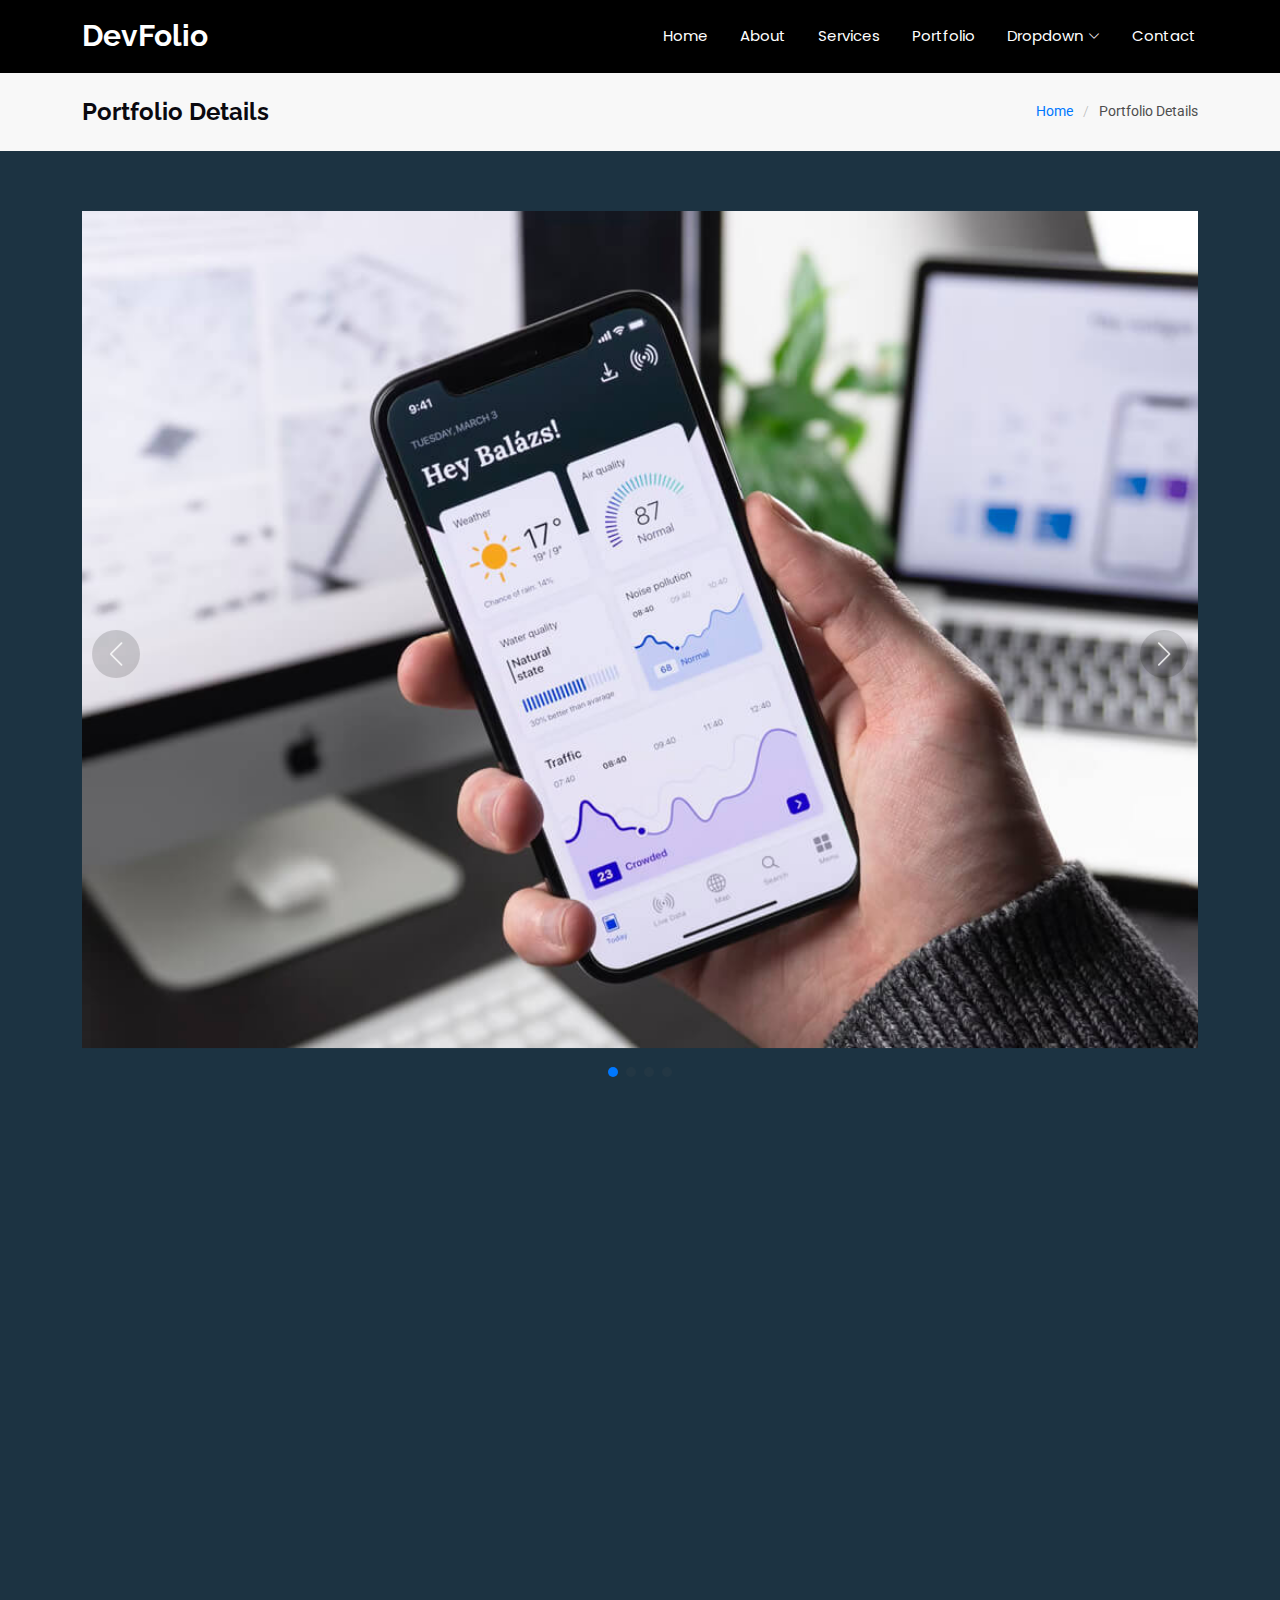
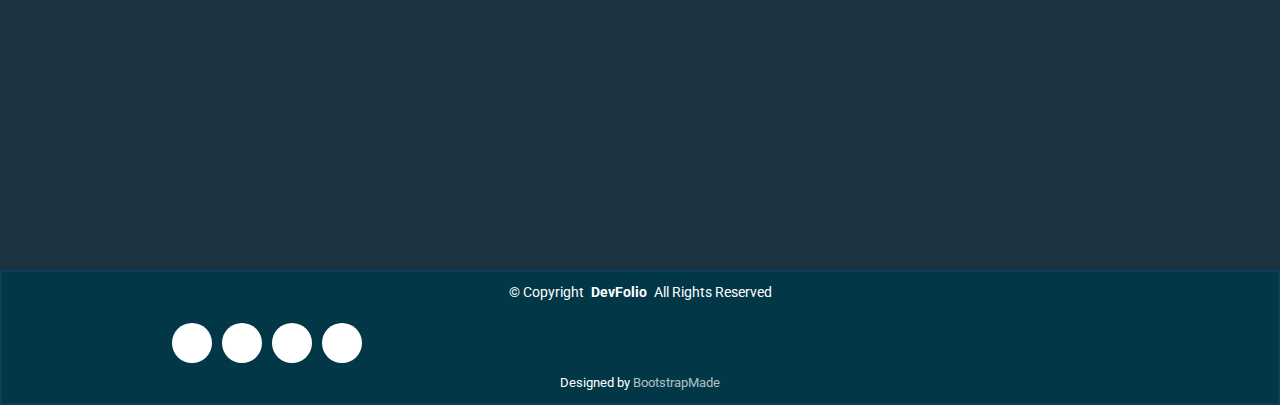
<file: portfolio-details.html>
<!DOCTYPE html>
<html lang="en">

<head>
  <meta charset="utf-8">
  <meta content="width=device-width, initial-scale=1.0" name="viewport">
  <title>Portfolio Details - DevFolio Bootstrap Template</title>
  <meta name="description" content="">
  <meta name="keywords" content="">

  <!-- Favicons -->
  <link href="assets/img/favicon.png" rel="icon">
  <link href="assets/img/apple-touch-icon.png" rel="apple-touch-icon">

  <!-- Fonts -->
  <link href="https://fonts.googleapis.com" rel="preconnect">
  <link href="https://fonts.gstatic.com" rel="preconnect" crossorigin>
  <link href="https://fonts.googleapis.com/css2?family=Roboto:ital,wght@0,100;0,300;0,400;0,500;0,700;0,900;1,100;1,300;1,400;1,500;1,700;1,900&family=Poppins:ital,wght@0,100;0,200;0,300;0,400;0,500;0,600;0,700;0,800;0,900;1,100;1,200;1,300;1,400;1,500;1,600;1,700;1,800;1,900&family=Raleway:ital,wght@0,100;0,200;0,300;0,400;0,500;0,600;0,700;0,800;0,900;1,100;1,200;1,300;1,400;1,500;1,600;1,700;1,800;1,900&display=swap" rel="stylesheet">

  <!-- Vendor CSS Files -->
  <link href="assets/vendor/bootstrap/css/bootstrap.min.css" rel="stylesheet">
  <link href="assets/vendor/bootstrap-icons/bootstrap-icons.css" rel="stylesheet">
  <link href="assets/vendor/aos/aos.css" rel="stylesheet">
  <link href="assets/vendor/glightbox/css/glightbox.min.css" rel="stylesheet">
  <link href="assets/vendor/swiper/swiper-bundle.min.css" rel="stylesheet">

  <!-- Main CSS File -->
  <link href="assets/css/main.css" rel="stylesheet">

  <!-- =======================================================
  * Template Name: DevFolio
  * Template URL: https://bootstrapmade.com/devfolio-bootstrap-portfolio-html-template/
  * Updated: Aug 07 2024 with Bootstrap v5.3.3
  * Author: BootstrapMade.com
  * License: https://bootstrapmade.com/license/
  ======================================================== -->
</head>

<body class="portfolio-details-page">

  <header id="header" class="header d-flex align-items-center sticky-top">
    <div class="container-fluid container-xl position-relative d-flex align-items-center justify-content-between">

      <a href="index.html" class="logo d-flex align-items-center">
        <!-- Uncomment the line below if you also wish to use an image logo -->
        <!-- <img src="assets/img/logo.png" alt=""> -->
        <h1 class="sitename">DevFolio</h1>
      </a>

      <nav id="navmenu" class="navmenu">
        <ul>
          <li><a href="#hero">Home<br></a></li>
          <li><a href="#about">About</a></li>
          <li><a href="#services">Services</a></li>
          <li><a href="#portfolio">Portfolio</a></li>
          <li class="dropdown"><a href="#"><span>Dropdown</span> <i class="bi bi-chevron-down toggle-dropdown"></i></a>
            <ul>
              <li><a href="#">Dropdown 1</a></li>
              <li class="dropdown"><a href="#"><span>Deep Dropdown</span> <i class="bi bi-chevron-down toggle-dropdown"></i></a>
                <ul>
                  <li><a href="#">Deep Dropdown 1</a></li>
                  <li><a href="#">Deep Dropdown 2</a></li>
                  <li><a href="#">Deep Dropdown 3</a></li>
                  <li><a href="#">Deep Dropdown 4</a></li>
                  <li><a href="#">Deep Dropdown 5</a></li>
                </ul>
              </li>
              <li><a href="#">Dropdown 2</a></li>
              <li><a href="#">Dropdown 3</a></li>
              <li><a href="#">Dropdown 4</a></li>
            </ul>
          </li>
          <li><a href="#contact">Contact</a></li>
        </ul>
        <i class="mobile-nav-toggle d-xl-none bi bi-list"></i>
      </nav>

    </div>
  </header>

  <main class="main">

    <!-- Page Title -->
    <div class="page-title" data-aos="fade">
      <div class="container d-lg-flex justify-content-between align-items-center">
        <h1 class="mb-2 mb-lg-0">Portfolio Details</h1>
        <nav class="breadcrumbs">
          <ol>
            <li><a href="index.html">Home</a></li>
            <li class="current">Portfolio Details</li>
          </ol>
        </nav>
      </div>
    </div><!-- End Page Title -->

    <!-- Portfolio Details Section -->
    <section id="portfolio-details" class="portfolio-details section">

      <div class="container" data-aos="fade-up">

        <div class="portfolio-details-slider swiper init-swiper">
          <script type="application/json" class="swiper-config">
            {
              "loop": true,
              "speed": 600,
              "autoplay": {
                "delay": 5000
              },
              "slidesPerView": "auto",
              "navigation": {
                "nextEl": ".swiper-button-next",
                "prevEl": ".swiper-button-prev"
              },
              "pagination": {
                "el": ".swiper-pagination",
                "type": "bullets",
                "clickable": true
              }
            }
          </script>
          <div class="swiper-wrapper align-items-center">

            <div class="swiper-slide">
              <img src="assets/img/portfolio/app-1.jpg" alt="">
            </div>

            <div class="swiper-slide">
              <img src="assets/img/portfolio/product-1.jpg" alt="">
            </div>

            <div class="swiper-slide">
              <img src="assets/img/portfolio/branding-1.jpg" alt="">
            </div>

            <div class="swiper-slide">
              <img src="assets/img/portfolio/books-1.jpg" alt="">
            </div>

          </div>
          <div class="swiper-button-prev"></div>
          <div class="swiper-button-next"></div>
          <div class="swiper-pagination"></div>
        </div>

        <div class="row justify-content-between gy-4 mt-4">

          <div class="col-lg-8" data-aos="fade-up">
            <div class="portfolio-description">
              <h2>This is an example of portfolio details</h2>
              <p>
                Autem ipsum nam porro corporis rerum. Quis eos dolorem eos itaque inventore commodi labore quia quia. Exercitationem repudiandae officiis neque suscipit non officia eaque itaque enim. Voluptatem officia accusantium nesciunt est omnis tempora consectetur dignissimos. Sequi nulla at esse enim cum deserunt eius.
              </p>
              <p>
                Amet consequatur qui dolore veniam voluptatem voluptatem sit. Non aspernatur atque natus ut cum nam et. Praesentium error dolores rerum minus sequi quia veritatis eum. Eos et doloribus doloremque nesciunt molestiae laboriosam.
              </p>

              <div class="testimonial-item">
                <p>
                  <i class="bi bi-quote quote-icon-left"></i>
                  <span>Export tempor illum tamen malis malis eram quae irure esse labore quem cillum quid cillum eram malis quorum velit fore eram velit sunt aliqua noster fugiat irure amet legam anim culpa.</span>
                  <i class="bi bi-quote quote-icon-right"></i>
                </p>
                <div>
                  <img src="assets/img/testimonials/testimonials-2.jpg" class="testimonial-img" alt="">
                  <h3>Sara Wilsson</h3>
                  <h4>Designer</h4>
                </div>
              </div>

              <p>
                Impedit ipsum quae et aliquid doloribus et voluptatem quasi. Perspiciatis occaecati earum et magnam animi. Quibusdam non qui ea vitae suscipit vitae sunt. Repudiandae incidunt cumque minus deserunt assumenda tempore. Delectus voluptas necessitatibus est.
              </p>

              <p>
                Sunt voluptatum sapiente facilis quo odio aut ipsum repellat debitis. Molestiae et autem libero. Explicabo et quod necessitatibus similique quis dolor eum. Numquam eaque praesentium rem et qui nesciunt.
              </p>

            </div>
          </div>

          <div class="col-lg-3" data-aos="fade-up" data-aos-delay="100">
            <div class="portfolio-info">
              <h3>Project information</h3>
              <ul>
                <li><strong>Category</strong> Web design</li>
                <li><strong>Client</strong> ASU Company</li>
                <li><strong>Project date</strong> 01 March, 2020</li>
                <li><strong>Project URL</strong> <a href="#">www.example.com</a></li>
                <li><a href="#" class="btn-visit align-self-start">Visit Website</a></li>
              </ul>
            </div>
          </div>

        </div>

      </div>

    </section><!-- /Portfolio Details Section -->

  </main>

  <footer id="footer" class="footer accent-background">

    <div class="container">
      <div class="copyright text-center ">
        <p>© <span>Copyright</span> <strong class="px-1 sitename">DevFolio</strong> <span>All Rights Reserved</span></p>
      </div>
      <div class="social-links d-flex justify-content-center">
        <a href=""><i class="bi bi-twitter-x"></i></a>
        <a href=""><i class="bi bi-facebook"></i></a>
        <a href=""><i class="bi bi-instagram"></i></a>
        <a href=""><i class="bi bi-linkedin"></i></a>
      </div>
      <div class="credits">
        <!-- All the links in the footer should remain intact. -->
        <!-- You can delete the links only if you've purchased the pro version. -->
        <!-- Licensing information: https://bootstrapmade.com/license/ -->
        <!-- Purchase the pro version with working PHP/AJAX contact form: [buy-url] -->
        Designed by <a href="https://bootstrapmade.com/">BootstrapMade</a>
      </div>
    </div>

  </footer>

  <!-- Scroll Top -->
  <a href="#" id="scroll-top" class="scroll-top d-flex align-items-center justify-content-center"><i class="bi bi-arrow-up-short"></i></a>

  <!-- Preloader -->
  <div id="preloader"></div>

  <!-- Vendor JS Files -->
  <script src="assets/vendor/bootstrap/js/bootstrap.bundle.min.js"></script>
  <script src="assets/vendor/php-email-form/validate.js"></script>
  <script src="assets/vendor/aos/aos.js"></script>
  <script src="assets/vendor/typed.js/typed.umd.js"></script>
  <script src="assets/vendor/waypoints/noframework.waypoints.js"></script>
  <script src="assets/vendor/purecounter/purecounter_vanilla.js"></script>
  <script src="assets/vendor/glightbox/js/glightbox.min.js"></script>
  <script src="assets/vendor/imagesloaded/imagesloaded.pkgd.min.js"></script>
  <script src="assets/vendor/isotope-layout/isotope.pkgd.min.js"></script>
  <script src="assets/vendor/swiper/swiper-bundle.min.js"></script>

  <!-- Main JS File -->
  <script src="assets/js/main.js"></script>

</body>

</html>
</file>
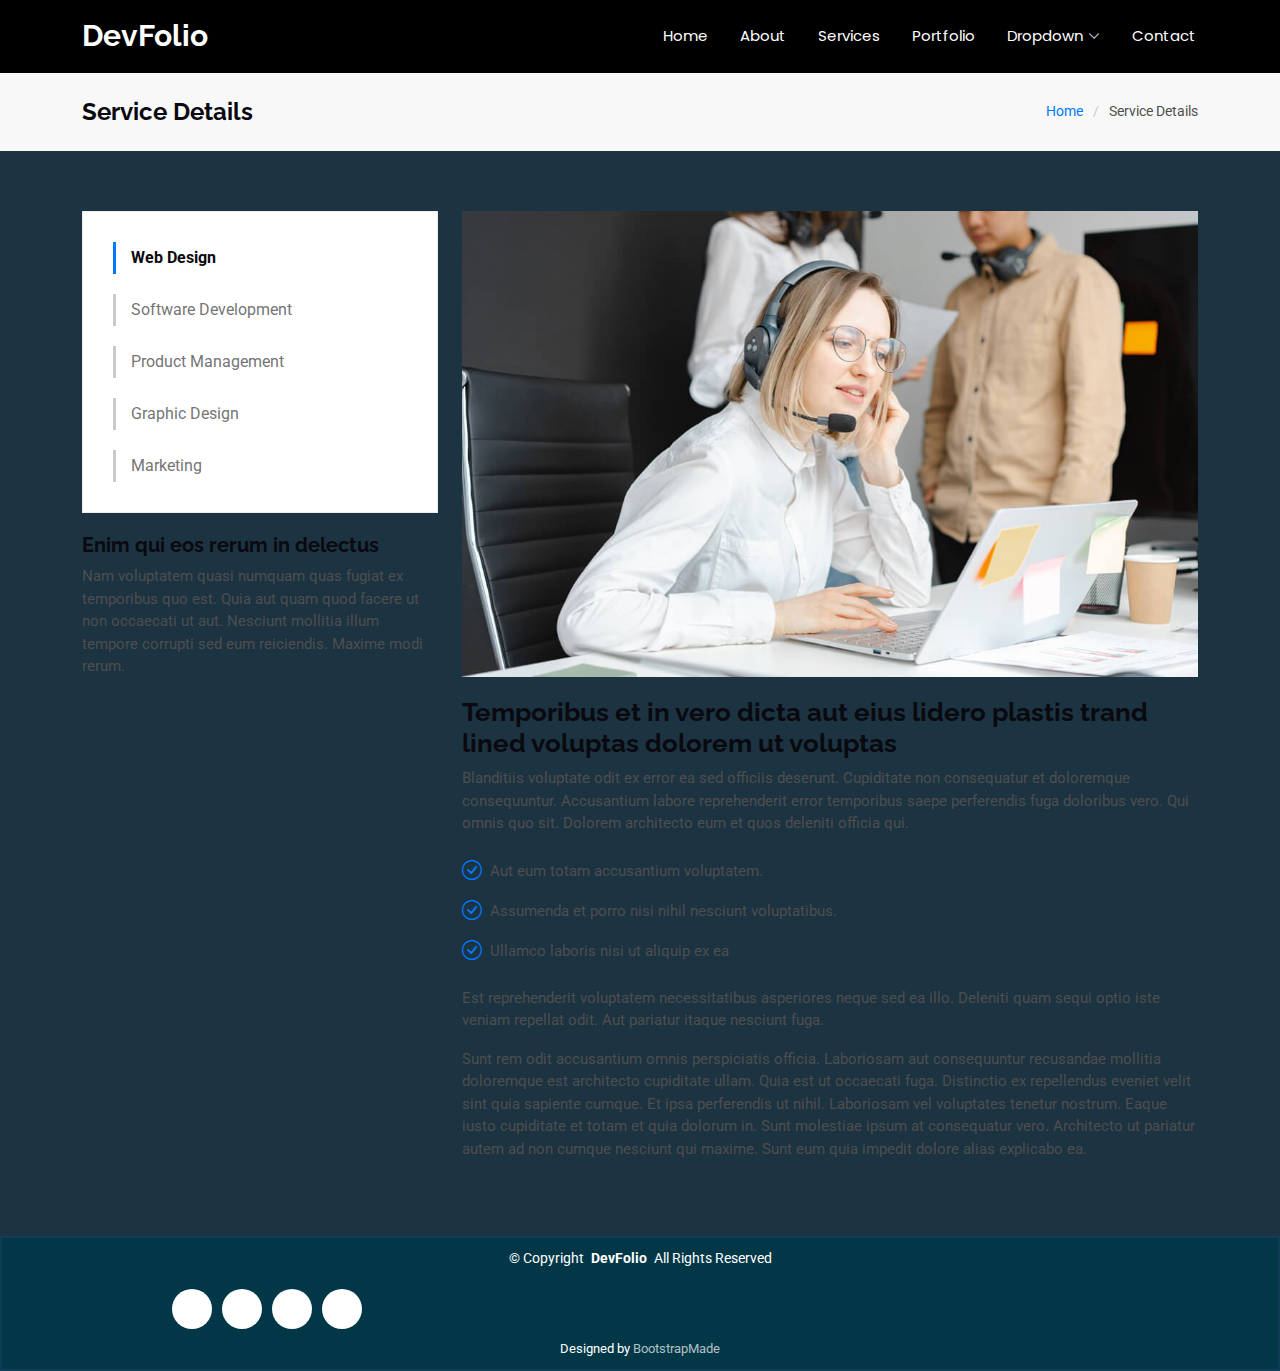
<file: service-details.html>
<!DOCTYPE html>
<html lang="en">

<head>
  <meta charset="utf-8">
  <meta content="width=device-width, initial-scale=1.0" name="viewport">
  <title>Service Details - DevFolio Bootstrap Template</title>
  <meta name="description" content="">
  <meta name="keywords" content="">

  <!-- Favicons -->
  <link href="assets/img/favicon.png" rel="icon">
  <link href="assets/img/apple-touch-icon.png" rel="apple-touch-icon">

  <!-- Fonts -->
  <link href="https://fonts.googleapis.com" rel="preconnect">
  <link href="https://fonts.gstatic.com" rel="preconnect" crossorigin>
  <link href="https://fonts.googleapis.com/css2?family=Roboto:ital,wght@0,100;0,300;0,400;0,500;0,700;0,900;1,100;1,300;1,400;1,500;1,700;1,900&family=Poppins:ital,wght@0,100;0,200;0,300;0,400;0,500;0,600;0,700;0,800;0,900;1,100;1,200;1,300;1,400;1,500;1,600;1,700;1,800;1,900&family=Raleway:ital,wght@0,100;0,200;0,300;0,400;0,500;0,600;0,700;0,800;0,900;1,100;1,200;1,300;1,400;1,500;1,600;1,700;1,800;1,900&display=swap" rel="stylesheet">

  <!-- Vendor CSS Files -->
  <link href="assets/vendor/bootstrap/css/bootstrap.min.css" rel="stylesheet">
  <link href="assets/vendor/bootstrap-icons/bootstrap-icons.css" rel="stylesheet">
  <link href="assets/vendor/aos/aos.css" rel="stylesheet">
  <link href="assets/vendor/glightbox/css/glightbox.min.css" rel="stylesheet">
  <link href="assets/vendor/swiper/swiper-bundle.min.css" rel="stylesheet">

  <!-- Main CSS File -->
  <link href="assets/css/main.css" rel="stylesheet">

  <!-- =======================================================
  * Template Name: DevFolio
  * Template URL: https://bootstrapmade.com/devfolio-bootstrap-portfolio-html-template/
  * Updated: Aug 07 2024 with Bootstrap v5.3.3
  * Author: BootstrapMade.com
  * License: https://bootstrapmade.com/license/
  ======================================================== -->
</head>

<body class="service-details-page">

  <header id="header" class="header d-flex align-items-center sticky-top">
    <div class="container-fluid container-xl position-relative d-flex align-items-center justify-content-between">

      <a href="index.html" class="logo d-flex align-items-center">
        <!-- Uncomment the line below if you also wish to use an image logo -->
        <!-- <img src="assets/img/logo.png" alt=""> -->
        <h1 class="sitename">DevFolio</h1>
      </a>

      <nav id="navmenu" class="navmenu">
        <ul>
          <li><a href="#hero">Home<br></a></li>
          <li><a href="#about">About</a></li>
          <li><a href="#services">Services</a></li>
          <li><a href="#portfolio">Portfolio</a></li>
          <li class="dropdown"><a href="#"><span>Dropdown</span> <i class="bi bi-chevron-down toggle-dropdown"></i></a>
            <ul>
              <li><a href="#">Dropdown 1</a></li>
              <li class="dropdown"><a href="#"><span>Deep Dropdown</span> <i class="bi bi-chevron-down toggle-dropdown"></i></a>
                <ul>
                  <li><a href="#">Deep Dropdown 1</a></li>
                  <li><a href="#">Deep Dropdown 2</a></li>
                  <li><a href="#">Deep Dropdown 3</a></li>
                  <li><a href="#">Deep Dropdown 4</a></li>
                  <li><a href="#">Deep Dropdown 5</a></li>
                </ul>
              </li>
              <li><a href="#">Dropdown 2</a></li>
              <li><a href="#">Dropdown 3</a></li>
              <li><a href="#">Dropdown 4</a></li>
            </ul>
          </li>
          <li><a href="#contact">Contact</a></li>
        </ul>
        <i class="mobile-nav-toggle d-xl-none bi bi-list"></i>
      </nav>

    </div>
  </header>

  <main class="main">

    <!-- Page Title -->
    <div class="page-title" data-aos="fade">
      <div class="container d-lg-flex justify-content-between align-items-center">
        <h1 class="mb-2 mb-lg-0">Service Details</h1>
        <nav class="breadcrumbs">
          <ol>
            <li><a href="index.html">Home</a></li>
            <li class="current">Service Details</li>
          </ol>
        </nav>
      </div>
    </div><!-- End Page Title -->

    <!-- Service Details Section -->
    <section id="service-details" class="service-details section">

      <div class="container">

        <div class="row gy-4">

          <div class="col-lg-4" data-aos="fade-up" data-aos-delay="100">
            <div class="services-list">
              <a href="#" class="active">Web Design</a>
              <a href="#">Software Development</a>
              <a href="#">Product Management</a>
              <a href="#">Graphic Design</a>
              <a href="#">Marketing</a>
            </div>

            <h4>Enim qui eos rerum in delectus</h4>
            <p>Nam voluptatem quasi numquam quas fugiat ex temporibus quo est. Quia aut quam quod facere ut non occaecati ut aut. Nesciunt mollitia illum tempore corrupti sed eum reiciendis. Maxime modi rerum.</p>
          </div>

          <div class="col-lg-8" data-aos="fade-up" data-aos-delay="200">
            <img src="assets/img/services.jpg" alt="" class="img-fluid services-img">
            <h3>Temporibus et in vero dicta aut eius lidero plastis trand lined voluptas dolorem ut voluptas</h3>
            <p>
              Blanditiis voluptate odit ex error ea sed officiis deserunt. Cupiditate non consequatur et doloremque consequuntur. Accusantium labore reprehenderit error temporibus saepe perferendis fuga doloribus vero. Qui omnis quo sit. Dolorem architecto eum et quos deleniti officia qui.
            </p>
            <ul>
              <li><i class="bi bi-check-circle"></i> <span>Aut eum totam accusantium voluptatem.</span></li>
              <li><i class="bi bi-check-circle"></i> <span>Assumenda et porro nisi nihil nesciunt voluptatibus.</span></li>
              <li><i class="bi bi-check-circle"></i> <span>Ullamco laboris nisi ut aliquip ex ea</span></li>
            </ul>
            <p>
              Est reprehenderit voluptatem necessitatibus asperiores neque sed ea illo. Deleniti quam sequi optio iste veniam repellat odit. Aut pariatur itaque nesciunt fuga.
            </p>
            <p>
              Sunt rem odit accusantium omnis perspiciatis officia. Laboriosam aut consequuntur recusandae mollitia doloremque est architecto cupiditate ullam. Quia est ut occaecati fuga. Distinctio ex repellendus eveniet velit sint quia sapiente cumque. Et ipsa perferendis ut nihil. Laboriosam vel voluptates tenetur nostrum. Eaque iusto cupiditate et totam et quia dolorum in. Sunt molestiae ipsum at consequatur vero. Architecto ut pariatur autem ad non cumque nesciunt qui maxime. Sunt eum quia impedit dolore alias explicabo ea.
            </p>
          </div>

        </div>

      </div>

    </section><!-- /Service Details Section -->

  </main>

  <footer id="footer" class="footer accent-background">

    <div class="container">
      <div class="copyright text-center ">
        <p>© <span>Copyright</span> <strong class="px-1 sitename">DevFolio</strong> <span>All Rights Reserved</span></p>
      </div>
      <div class="social-links d-flex justify-content-center">
        <a href=""><i class="bi bi-twitter-x"></i></a>
        <a href=""><i class="bi bi-facebook"></i></a>
        <a href=""><i class="bi bi-instagram"></i></a>
        <a href=""><i class="bi bi-linkedin"></i></a>
      </div>
      <div class="credits">
        <!-- All the links in the footer should remain intact. -->
        <!-- You can delete the links only if you've purchased the pro version. -->
        <!-- Licensing information: https://bootstrapmade.com/license/ -->
        <!-- Purchase the pro version with working PHP/AJAX contact form: [buy-url] -->
        Designed by <a href="https://bootstrapmade.com/">BootstrapMade</a>
      </div>
    </div>

  </footer>

  <!-- Scroll Top -->
  <a href="#" id="scroll-top" class="scroll-top d-flex align-items-center justify-content-center"><i class="bi bi-arrow-up-short"></i></a>

  <!-- Preloader -->
  <div id="preloader"></div>

  <!-- Vendor JS Files -->
  <script src="assets/vendor/bootstrap/js/bootstrap.bundle.min.js"></script>
  <script src="assets/vendor/php-email-form/validate.js"></script>
  <script src="assets/vendor/aos/aos.js"></script>
  <script src="assets/vendor/typed.js/typed.umd.js"></script>
  <script src="assets/vendor/waypoints/noframework.waypoints.js"></script>
  <script src="assets/vendor/purecounter/purecounter_vanilla.js"></script>
  <script src="assets/vendor/glightbox/js/glightbox.min.js"></script>
  <script src="assets/vendor/imagesloaded/imagesloaded.pkgd.min.js"></script>
  <script src="assets/vendor/isotope-layout/isotope.pkgd.min.js"></script>
  <script src="assets/vendor/swiper/swiper-bundle.min.js"></script>

  <!-- Main JS File -->
  <script src="assets/js/main.js"></script>

</body>

</html>
</file>
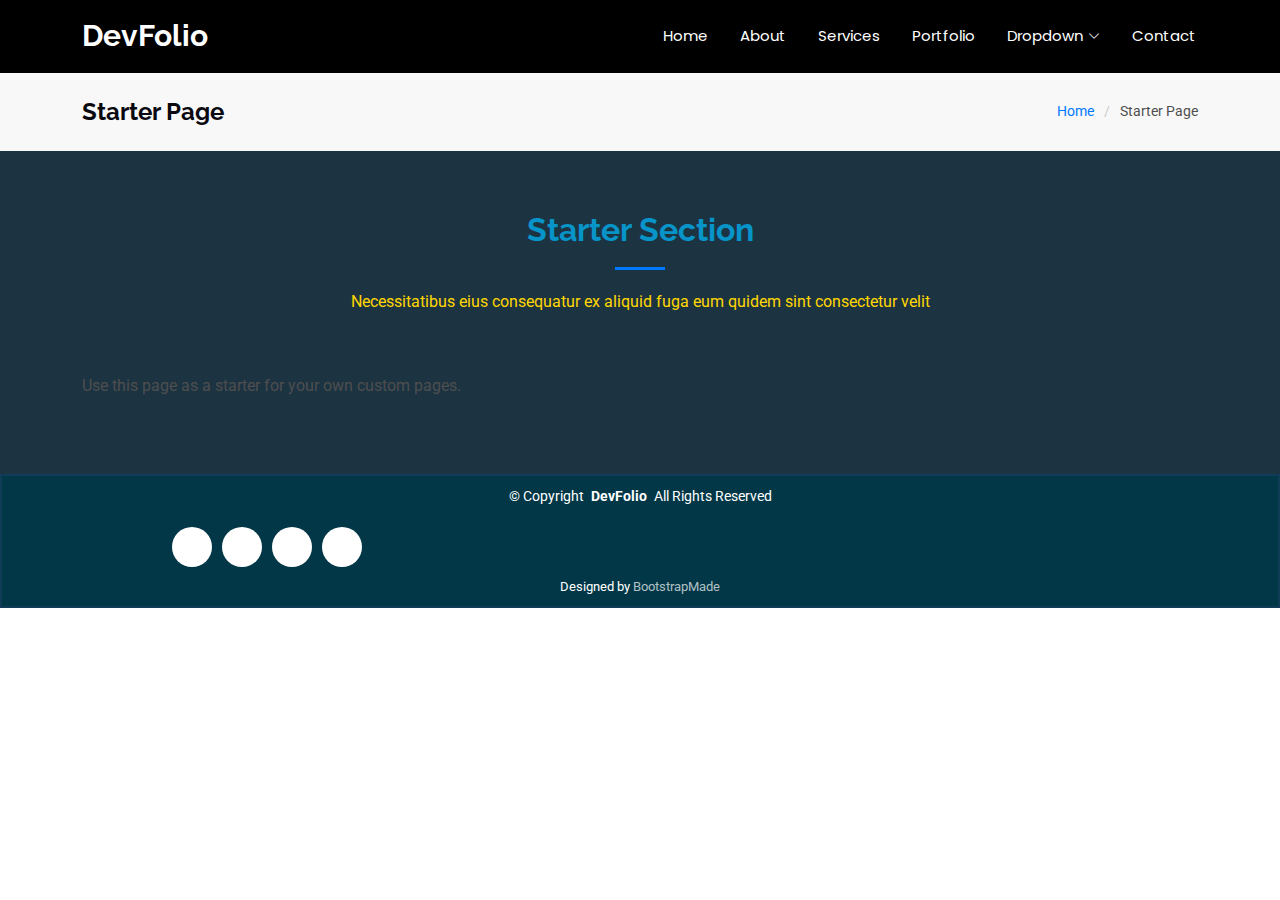
<file: starter-page.html>
<!DOCTYPE html>
<html lang="en">

<head>
  <meta charset="utf-8">
  <meta content="width=device-width, initial-scale=1.0" name="viewport">
  <title>Starter Page - DevFolio Bootstrap Template</title>
  <meta name="description" content="">
  <meta name="keywords" content="">

  <!-- Favicons -->
  <link href="assets/img/favicon.png" rel="icon">
  <link href="assets/img/apple-touch-icon.png" rel="apple-touch-icon">

  <!-- Fonts -->
  <link href="https://fonts.googleapis.com" rel="preconnect">
  <link href="https://fonts.gstatic.com" rel="preconnect" crossorigin>
  <link href="https://fonts.googleapis.com/css2?family=Roboto:ital,wght@0,100;0,300;0,400;0,500;0,700;0,900;1,100;1,300;1,400;1,500;1,700;1,900&family=Poppins:ital,wght@0,100;0,200;0,300;0,400;0,500;0,600;0,700;0,800;0,900;1,100;1,200;1,300;1,400;1,500;1,600;1,700;1,800;1,900&family=Raleway:ital,wght@0,100;0,200;0,300;0,400;0,500;0,600;0,700;0,800;0,900;1,100;1,200;1,300;1,400;1,500;1,600;1,700;1,800;1,900&display=swap" rel="stylesheet">

  <!-- Vendor CSS Files -->
  <link href="assets/vendor/bootstrap/css/bootstrap.min.css" rel="stylesheet">
  <link href="assets/vendor/bootstrap-icons/bootstrap-icons.css" rel="stylesheet">
  <link href="assets/vendor/aos/aos.css" rel="stylesheet">
  <link href="assets/vendor/glightbox/css/glightbox.min.css" rel="stylesheet">
  <link href="assets/vendor/swiper/swiper-bundle.min.css" rel="stylesheet">

  <!-- Main CSS File -->
  <link href="assets/css/main.css" rel="stylesheet">

  <!-- =======================================================
  * Template Name: DevFolio
  * Template URL: https://bootstrapmade.com/devfolio-bootstrap-portfolio-html-template/
  * Updated: Aug 07 2024 with Bootstrap v5.3.3
  * Author: BootstrapMade.com
  * License: https://bootstrapmade.com/license/
  ======================================================== -->
</head>

<body class="starter-page-page">

  <header id="header" class="header d-flex align-items-center sticky-top">
    <div class="container-fluid container-xl position-relative d-flex align-items-center justify-content-between">

      <a href="index.html" class="logo d-flex align-items-center">
        <!-- Uncomment the line below if you also wish to use an image logo -->
        <!-- <img src="assets/img/logo.png" alt=""> -->
        <h1 class="sitename">DevFolio</h1>
      </a>

      <nav id="navmenu" class="navmenu">
        <ul>
          <li><a href="#hero">Home<br></a></li>
          <li><a href="#about">About</a></li>
          <li><a href="#services">Services</a></li>
          <li><a href="#portfolio">Portfolio</a></li>
          <li class="dropdown"><a href="#"><span>Dropdown</span> <i class="bi bi-chevron-down toggle-dropdown"></i></a>
            <ul>
              <li><a href="#">Dropdown 1</a></li>
              <li class="dropdown"><a href="#"><span>Deep Dropdown</span> <i class="bi bi-chevron-down toggle-dropdown"></i></a>
                <ul>
                  <li><a href="#">Deep Dropdown 1</a></li>
                  <li><a href="#">Deep Dropdown 2</a></li>
                  <li><a href="#">Deep Dropdown 3</a></li>
                  <li><a href="#">Deep Dropdown 4</a></li>
                  <li><a href="#">Deep Dropdown 5</a></li>
                </ul>
              </li>
              <li><a href="#">Dropdown 2</a></li>
              <li><a href="#">Dropdown 3</a></li>
              <li><a href="#">Dropdown 4</a></li>
            </ul>
          </li>
          <li><a href="#contact">Contact</a></li>
        </ul>
        <i class="mobile-nav-toggle d-xl-none bi bi-list"></i>
      </nav>

    </div>
  </header>

  <main class="main">

    <!-- Page Title -->
    <div class="page-title" data-aos="fade">
      <div class="container d-lg-flex justify-content-between align-items-center">
        <h1 class="mb-2 mb-lg-0">Starter Page</h1>
        <nav class="breadcrumbs">
          <ol>
            <li><a href="index.html">Home</a></li>
            <li class="current">Starter Page</li>
          </ol>
        </nav>
      </div>
    </div><!-- End Page Title -->

    <!-- Starter Section Section -->
    <section id="starter-section" class="starter-section section">

      <!-- Section Title -->
      <div class="container section-title" data-aos="fade-up">
        <h2>Starter Section</h2>
        <p>Necessitatibus eius consequatur ex aliquid fuga eum quidem sint consectetur velit</p>
      </div><!-- End Section Title -->

      <div class="container" data-aos="fade-up">
        <p>Use this page as a starter for your own custom pages.</p>
      </div>

    </section><!-- /Starter Section Section -->

  </main>

  <footer id="footer" class="footer accent-background">

    <div class="container">
      <div class="copyright text-center ">
        <p>© <span>Copyright</span> <strong class="px-1 sitename">DevFolio</strong> <span>All Rights Reserved</span></p>
      </div>
      <div class="social-links d-flex justify-content-center">
        <a href=""><i class="bi bi-twitter-x"></i></a>
        <a href=""><i class="bi bi-facebook"></i></a>
        <a href=""><i class="bi bi-instagram"></i></a>
        <a href=""><i class="bi bi-linkedin"></i></a>
      </div>
      <div class="credits">
        <!-- All the links in the footer should remain intact. -->
        <!-- You can delete the links only if you've purchased the pro version. -->
        <!-- Licensing information: https://bootstrapmade.com/license/ -->
        <!-- Purchase the pro version with working PHP/AJAX contact form: [buy-url] -->
        Designed by <a href="https://bootstrapmade.com/">BootstrapMade</a>
      </div>
    </div>

  </footer>

  <!-- Scroll Top -->
  <a href="#" id="scroll-top" class="scroll-top d-flex align-items-center justify-content-center"><i class="bi bi-arrow-up-short"></i></a>

  <!-- Preloader -->
  <div id="preloader"></div>

  <!-- Vendor JS Files -->
  <script src="assets/vendor/bootstrap/js/bootstrap.bundle.min.js"></script>
  <script src="assets/vendor/php-email-form/validate.js"></script>
  <script src="assets/vendor/aos/aos.js"></script>
  <script src="assets/vendor/typed.js/typed.umd.js"></script>
  <script src="assets/vendor/waypoints/noframework.waypoints.js"></script>
  <script src="assets/vendor/purecounter/purecounter_vanilla.js"></script>
  <script src="assets/vendor/glightbox/js/glightbox.min.js"></script>
  <script src="assets/vendor/imagesloaded/imagesloaded.pkgd.min.js"></script>
  <script src="assets/vendor/isotope-layout/isotope.pkgd.min.js"></script>
  <script src="assets/vendor/swiper/swiper-bundle.min.js"></script>

  <!-- Main JS File -->
  <script src="assets/js/main.js"></script>

</body>

</html>
</file>
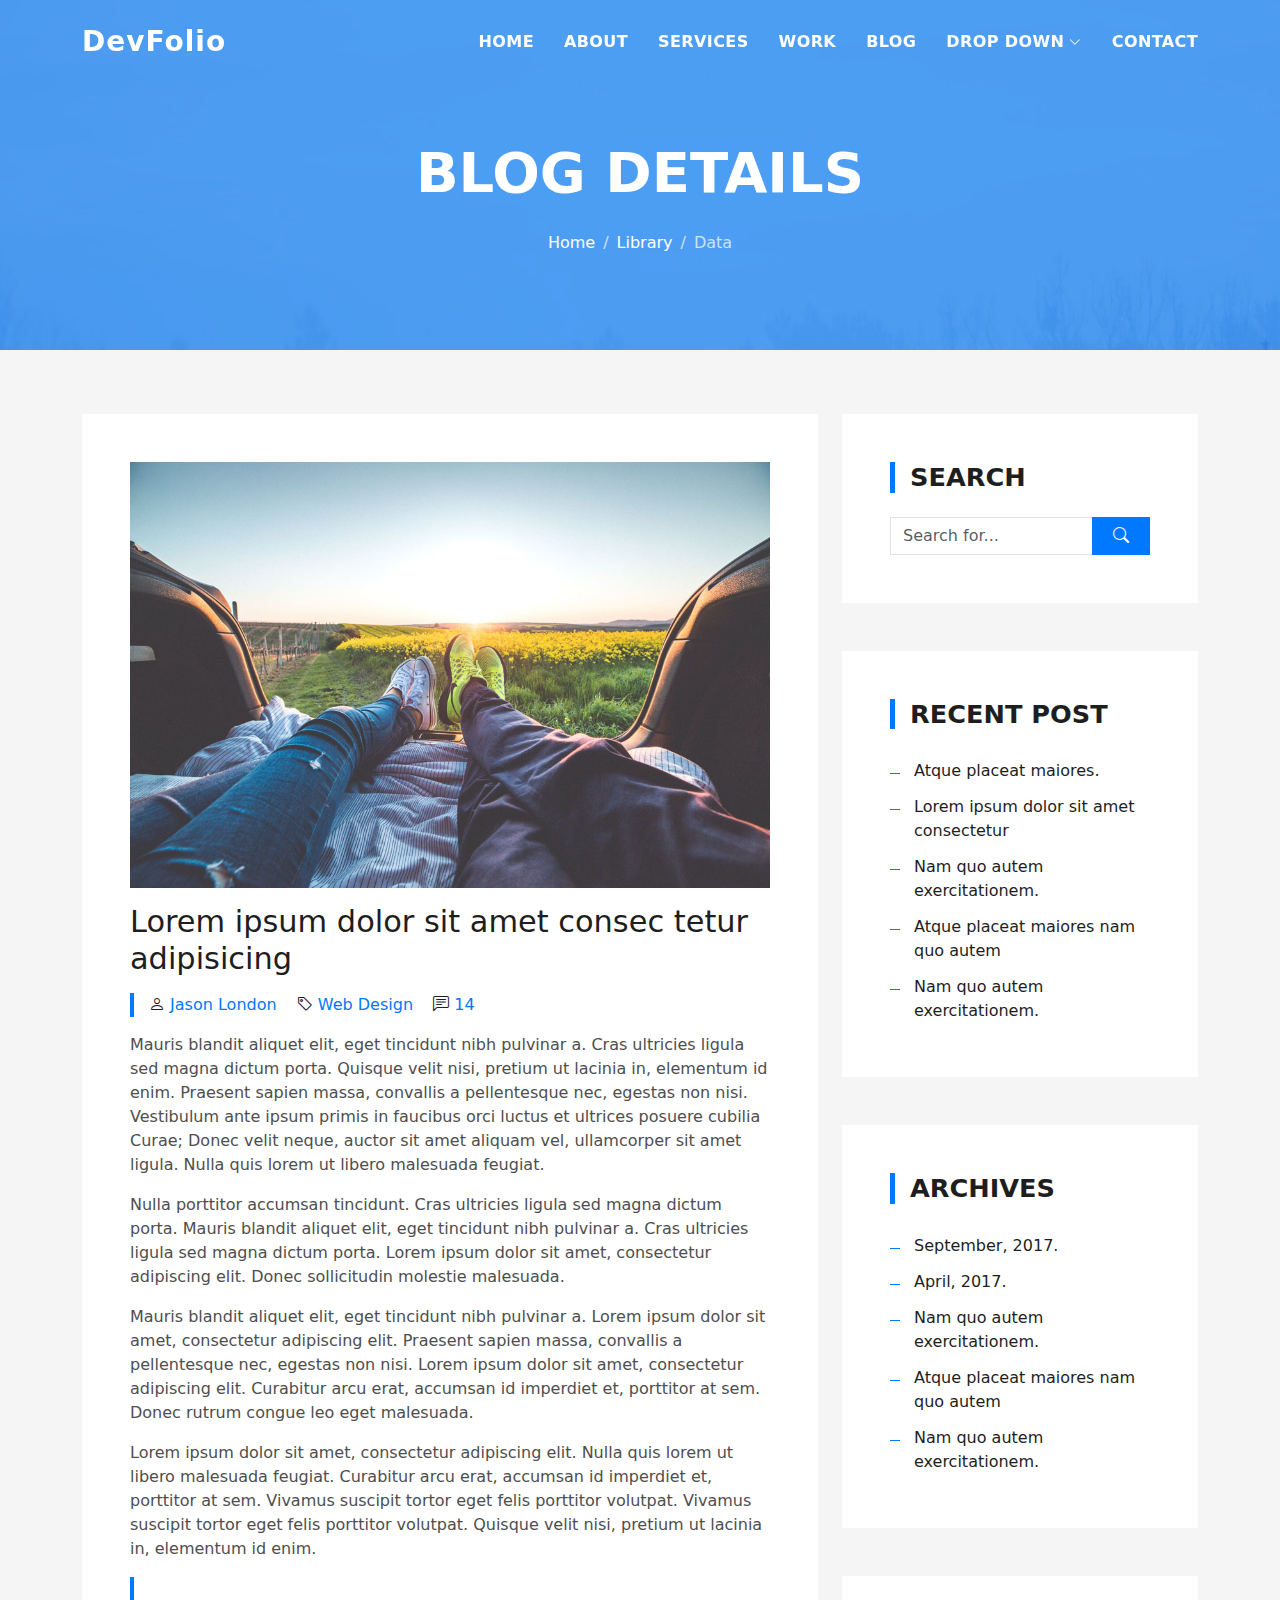
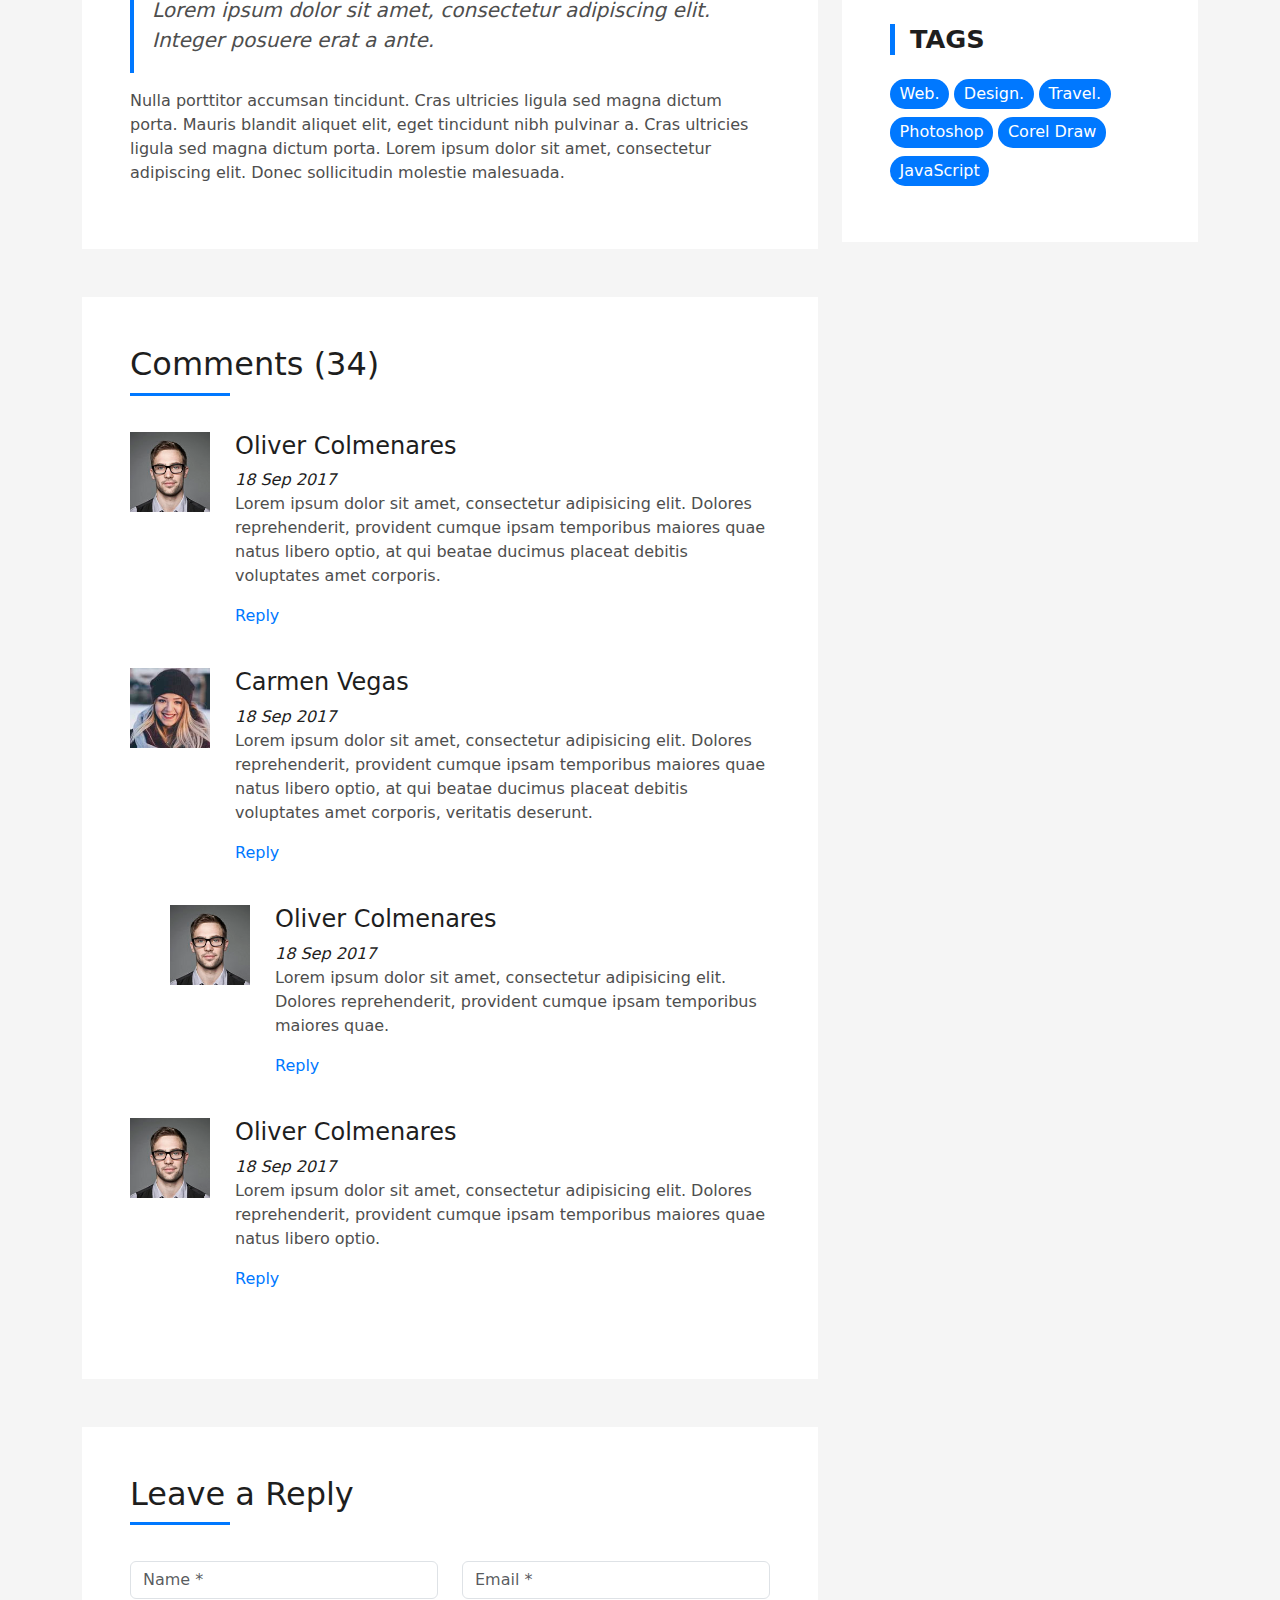
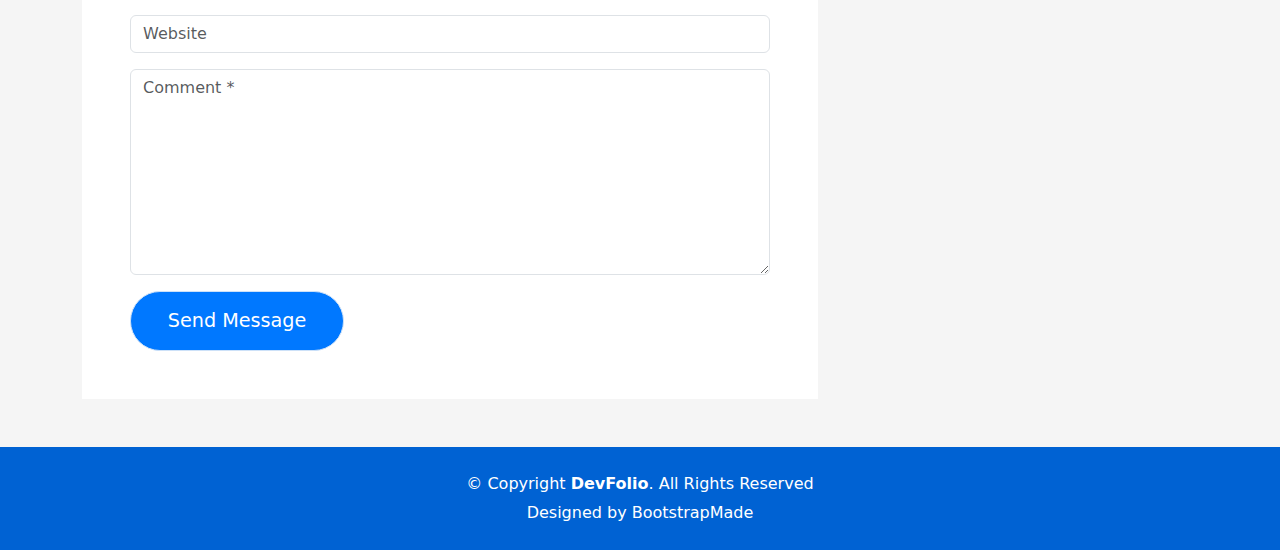
<file: DevFolio/blog-single.html>
<!DOCTYPE html>
<html lang="en">

<head>
  <meta charset="utf-8">
  <meta content="width=device-width, initial-scale=1.0" name="viewport">

  <title>DevFolio Bootstrap Portfolio Template - Blog Single</title>
  <meta content="" name="description">
  <meta content="" name="keywords">

  <!-- Favicons -->
  <link href="assets/img/favicon.png" rel="icon">
  <link href="assets/img/apple-touch-icon.png" rel="apple-touch-icon">

  <!-- Vendor CSS Files -->
  <link href="assets/vendor/bootstrap/css/bootstrap.min.css" rel="stylesheet">
  <link href="assets/vendor/bootstrap-icons/bootstrap-icons.css" rel="stylesheet">
  <link href="assets/vendor/glightbox/css/glightbox.min.css" rel="stylesheet">
  <link href="assets/vendor/swiper/swiper-bundle.min.css" rel="stylesheet">

  <!-- Template Main CSS File -->
  <link href="assets/css/style.css" rel="stylesheet">

  <!-- =======================================================
  * Template Name: DevFolio
  * Updated: Jan 29 2024 with Bootstrap v5.3.2
  * Template URL: https://bootstrapmade.com/devfolio-bootstrap-portfolio-html-template/
  * Author: BootstrapMade.com
  * License: https://bootstrapmade.com/license/
  ======================================================== -->
</head>

<body>

  <!-- ======= Header ======= -->
  <header id="header" class="fixed-top">
    <div class="container d-flex align-items-center justify-content-between">

      <h1 class="logo"><a href="index.html">DevFolio</a></h1>
      <!-- Uncomment below if you prefer to use an image logo -->
      <!-- <a href="index.html" class="logo"><img src="assets/img/logo.png" alt="" class="img-fluid"></a>-->

      <nav id="navbar" class="navbar">
        <ul>
          <li><a class="nav-link scrollto " href="#hero">Home</a></li>
          <li><a class="nav-link scrollto" href="#about">About</a></li>
          <li><a class="nav-link scrollto" href="#services">Services</a></li>
          <li><a class="nav-link scrollto " href="#work">Work</a></li>
          <li><a class="nav-link scrollto " href="#blog">Blog</a></li>
          <li class="dropdown"><a href="#"><span>Drop Down</span> <i class="bi bi-chevron-down"></i></a>
            <ul>
              <li><a href="#">Drop Down 1</a></li>
              <li class="dropdown"><a href="#"><span>Deep Drop Down</span> <i class="bi bi-chevron-right"></i></a>
                <ul>
                  <li><a href="#">Deep Drop Down 1</a></li>
                  <li><a href="#">Deep Drop Down 2</a></li>
                  <li><a href="#">Deep Drop Down 3</a></li>
                  <li><a href="#">Deep Drop Down 4</a></li>
                  <li><a href="#">Deep Drop Down 5</a></li>
                </ul>
              </li>
              <li><a href="#">Drop Down 2</a></li>
              <li><a href="#">Drop Down 3</a></li>
              <li><a href="#">Drop Down 4</a></li>
            </ul>
          </li>
          <li><a class="nav-link scrollto" href="#contact">Contact</a></li>
        </ul>
        <i class="bi bi-list mobile-nav-toggle"></i>
      </nav><!-- .navbar -->

    </div>
  </header><!-- End Header -->

  <div class="hero hero-single route bg-image" style="background-image: url(assets/img/overlay-bg.jpg)">
    <div class="overlay-mf"></div>
    <div class="hero-content display-table">
      <div class="table-cell">
        <div class="container">
          <h2 class="hero-title mb-4">Blog Details</h2>
          <ol class="breadcrumb d-flex justify-content-center">
            <li class="breadcrumb-item">
              <a href="#">Home</a>
            </li>
            <li class="breadcrumb-item">
              <a href="#">Library</a>
            </li>
            <li class="breadcrumb-item active">Data</li>
          </ol>
        </div>
      </div>
    </div>
  </div>

  <main id="main">

    <!-- ======= Blog Single Section ======= -->
    <section class="blog-wrapper sect-pt4" id="blog">
      <div class="container">
        <div class="row">
          <div class="col-md-8">
            <div class="post-box">
              <div class="post-thumb">
                <img src="assets/img/post-1.jpg" class="img-fluid" alt="">
              </div>
              <div class="post-meta">
                <h1 class="article-title">Lorem ipsum dolor sit amet consec tetur adipisicing</h1>
                <ul>
                  <li>
                    <span class="bi bi-person"></span>
                    <a href="#">Jason London</a>
                  </li>
                  <li>
                    <span class="bi bi-tag"></span>
                    <a href="#">Web Design</a>
                  </li>
                  <li>
                    <span class="bi bi-chat-left-text"></span>
                    <a href="#">14</a>
                  </li>
                </ul>
              </div>
              <div class="article-content">
                <p>
                  Mauris blandit aliquet elit, eget tincidunt nibh pulvinar a. Cras ultricies ligula sed magna dictum
                  porta. Quisque velit
                  nisi, pretium ut lacinia in, elementum id enim. Praesent sapien massa, convallis a pellentesque
                  nec, egestas non nisi. Vestibulum ante ipsum primis in faucibus orci luctus et ultrices posuere
                  cubilia Curae; Donec velit neque, auctor sit amet aliquam vel, ullamcorper sit amet ligula.
                  Nulla quis lorem ut libero malesuada feugiat.
                </p>
                <p>
                  Nulla porttitor accumsan tincidunt. Cras ultricies ligula sed magna dictum porta. Mauris blandit
                  aliquet elit, eget tincidunt
                  nibh pulvinar a. Cras ultricies ligula sed magna dictum porta. Lorem ipsum dolor sit amet,
                  consectetur adipiscing elit. Donec sollicitudin molestie malesuada.
                </p>
                <p>
                  Mauris blandit aliquet elit, eget tincidunt nibh pulvinar a. Lorem ipsum dolor sit amet, consectetur
                  adipiscing elit. Praesent
                  sapien massa, convallis a pellentesque nec, egestas non nisi. Lorem ipsum dolor sit amet,
                  consectetur adipiscing elit. Curabitur arcu erat, accumsan id imperdiet et, porttitor at
                  sem. Donec rutrum congue leo eget malesuada.
                </p>
                <p>
                  Lorem ipsum dolor sit amet, consectetur adipiscing elit. Nulla quis lorem ut libero malesuada feugiat.
                  Curabitur arcu erat,
                  accumsan id imperdiet et, porttitor at sem. Vivamus suscipit tortor eget felis porttitor
                  volutpat. Vivamus suscipit tortor eget felis porttitor volutpat. Quisque velit nisi, pretium
                  ut lacinia in, elementum id enim.
                </p>
                <blockquote class="blockquote">
                  <p class="mb-0">Lorem ipsum dolor sit amet, consectetur adipiscing elit. Integer posuere erat a ante.</p>
                </blockquote>
                <p>
                  Nulla porttitor accumsan tincidunt. Cras ultricies ligula sed magna dictum porta. Mauris blandit
                  aliquet elit, eget tincidunt
                  nibh pulvinar a. Cras ultricies ligula sed magna dictum porta. Lorem ipsum dolor sit amet,
                  consectetur adipiscing elit. Donec sollicitudin molestie malesuada.
                </p>
              </div>
            </div>
            <div class="box-comments">
              <div class="title-box-2">
                <h4 class="title-comments title-left">Comments (34)</h4>
              </div>
              <ul class="list-comments">
                <li>
                  <div class="comment-avatar">
                    <img src="assets/img/testimonial-2.jpg" alt="">
                  </div>
                  <div class="comment-details">
                    <h4 class="comment-author">Oliver Colmenares</h4>
                    <span>18 Sep 2017</span>
                    <p>
                      Lorem ipsum dolor sit amet, consectetur adipisicing elit. Dolores reprehenderit, provident cumque
                      ipsam temporibus maiores
                      quae natus libero optio, at qui beatae ducimus placeat debitis voluptates amet corporis.
                    </p>
                    <a href="3">Reply</a>
                  </div>
                </li>
                <li>
                  <div class="comment-avatar">
                    <img src="assets/img/testimonial-4.jpg" alt="">
                  </div>
                  <div class="comment-details">
                    <h4 class="comment-author">Carmen Vegas</h4>
                    <span>18 Sep 2017</span>
                    <p>
                      Lorem ipsum dolor sit amet, consectetur adipisicing elit. Dolores reprehenderit, provident cumque
                      ipsam temporibus maiores
                      quae natus libero optio, at qui beatae ducimus placeat debitis voluptates amet corporis,
                      veritatis deserunt.
                    </p>
                    <a href="3">Reply</a>
                  </div>
                </li>
                <li class="comment-children">
                  <div class="comment-avatar">
                    <img src="assets/img/testimonial-2.jpg" alt="">
                  </div>
                  <div class="comment-details">
                    <h4 class="comment-author">Oliver Colmenares</h4>
                    <span>18 Sep 2017</span>
                    <p>
                      Lorem ipsum dolor sit amet, consectetur adipisicing elit. Dolores reprehenderit, provident cumque
                      ipsam temporibus maiores
                      quae.
                    </p>
                    <a href="3">Reply</a>
                  </div>
                </li>
                <li>
                  <div class="comment-avatar">
                    <img src="assets/img/testimonial-2.jpg" alt="">
                  </div>
                  <div class="comment-details">
                    <h4 class="comment-author">Oliver Colmenares</h4>
                    <span>18 Sep 2017</span>
                    <p>
                      Lorem ipsum dolor sit amet, consectetur adipisicing elit. Dolores reprehenderit, provident cumque
                      ipsam temporibus maiores
                      quae natus libero optio.
                    </p>
                    <a href="3">Reply</a>
                  </div>
                </li>
              </ul>
            </div>
            <div class="form-comments">
              <div class="title-box-2">
                <h3 class="title-left">
                  Leave a Reply
                </h3>
              </div>
              <form class="form-mf">
                <div class="row">
                  <div class="col-md-6 mb-3">
                    <div class="form-group">
                      <input type="text" class="form-control input-mf" id="inputName" placeholder="Name *" required>
                    </div>
                  </div>
                  <div class="col-md-6 mb-3">
                    <div class="form-group">
                      <input type="email" class="form-control input-mf" id="inputEmail1" placeholder="Email *" required>
                    </div>
                  </div>
                  <div class="col-md-12 mb-3">
                    <div class="form-group">
                      <input type="url" class="form-control input-mf" id="inputUrl" placeholder="Website">
                    </div>
                  </div>
                  <div class="col-md-12 mb-3">
                    <div class="form-group">
                      <textarea id="textMessage" class="form-control input-mf" placeholder="Comment *" name="message" cols="45" rows="8" required></textarea>
                    </div>
                  </div>
                  <div class="col-md-12">
                    <button type="submit" class="button button-a button-big button-rouded">Send Message</button>
                  </div>
                </div>
              </form>
            </div>
          </div>
          <div class="col-md-4">
            <div class="widget-sidebar sidebar-search">
              <h5 class="sidebar-title">Search</h5>
              <div class="sidebar-content">
                <form>
                  <div class="input-group">
                    <input type="text" class="form-control" placeholder="Search for..." aria-label="Search for...">
                    <span class="input-group-btn">
                      <button class="btn btn-secondary btn-search" type="button">
                        <span class="bi bi-search"></span>
                      </button>
                    </span>
                  </div>
                </form>
              </div>
            </div>
            <div class="widget-sidebar">
              <h5 class="sidebar-title">Recent Post</h5>
              <div class="sidebar-content">
                <ul class="list-sidebar">
                  <li>
                    <a href="#">Atque placeat maiores.</a>
                  </li>
                  <li>
                    <a href="#">Lorem ipsum dolor sit amet consectetur</a>
                  </li>
                  <li>
                    <a href="#">Nam quo autem exercitationem.</a>
                  </li>
                  <li>
                    <a href="#">Atque placeat maiores nam quo autem</a>
                  </li>
                  <li>
                    <a href="#">Nam quo autem exercitationem.</a>
                  </li>
                </ul>
              </div>
            </div>
            <div class="widget-sidebar">
              <h5 class="sidebar-title">Archives</h5>
              <div class="sidebar-content">
                <ul class="list-sidebar">
                  <li>
                    <a href="#">September, 2017.</a>
                  </li>
                  <li>
                    <a href="#">April, 2017.</a>
                  </li>
                  <li>
                    <a href="#">Nam quo autem exercitationem.</a>
                  </li>
                  <li>
                    <a href="#">Atque placeat maiores nam quo autem</a>
                  </li>
                  <li>
                    <a href="#">Nam quo autem exercitationem.</a>
                  </li>
                </ul>
              </div>
            </div>
            <div class="widget-sidebar widget-tags">
              <h5 class="sidebar-title">Tags</h5>
              <div class="sidebar-content">
                <ul>
                  <li>
                    <a href="#">Web.</a>
                  </li>
                  <li>
                    <a href="#">Design.</a>
                  </li>
                  <li>
                    <a href="#">Travel.</a>
                  </li>
                  <li>
                    <a href="#">Photoshop</a>
                  </li>
                  <li>
                    <a href="#">Corel Draw</a>
                  </li>
                  <li>
                    <a href="#">JavaScript</a>
                  </li>
                </ul>
              </div>
            </div>
          </div>
        </div>
      </div>
    </section><!-- End Blog Single Section -->

  </main><!-- End #main -->

  <!-- ======= Footer ======= -->
  <footer>
    <div class="container">
      <div class="row">
        <div class="col-sm-12">
          <div class="copyright-box">
            <p class="copyright">&copy; Copyright <strong>DevFolio</strong>. All Rights Reserved</p>
            <div class="credits">
              <!--
              All the links in the footer should remain intact.
              You can delete the links only if you purchased the pro version.
              Licensing information: https://bootstrapmade.com/license/
              Purchase the pro version with working PHP/AJAX contact form: https://bootstrapmade.com/buy/?theme=DevFolio
            -->
              Designed by <a href="https://bootstrapmade.com/">BootstrapMade</a>
            </div>
          </div>
        </div>
      </div>
    </div>
  </footer><!-- End  Footer -->

  <div id="preloader"></div>
  <a href="#" class="back-to-top d-flex align-items-center justify-content-center"><i class="bi bi-arrow-up-short"></i></a>

  <!-- Vendor JS Files -->
  <script src="assets/vendor/purecounter/purecounter_vanilla.js"></script>
  <script src="assets/vendor/bootstrap/js/bootstrap.bundle.min.js"></script>
  <script src="assets/vendor/glightbox/js/glightbox.min.js"></script>
  <script src="assets/vendor/swiper/swiper-bundle.min.js"></script>
  <script src="assets/vendor/typed.js/typed.umd.js"></script>
  <script src="assets/vendor/php-email-form/validate.js"></script>

  <!-- Template Main JS File -->
  <script src="assets/js/main.js"></script>

</body>

</html>
</file>
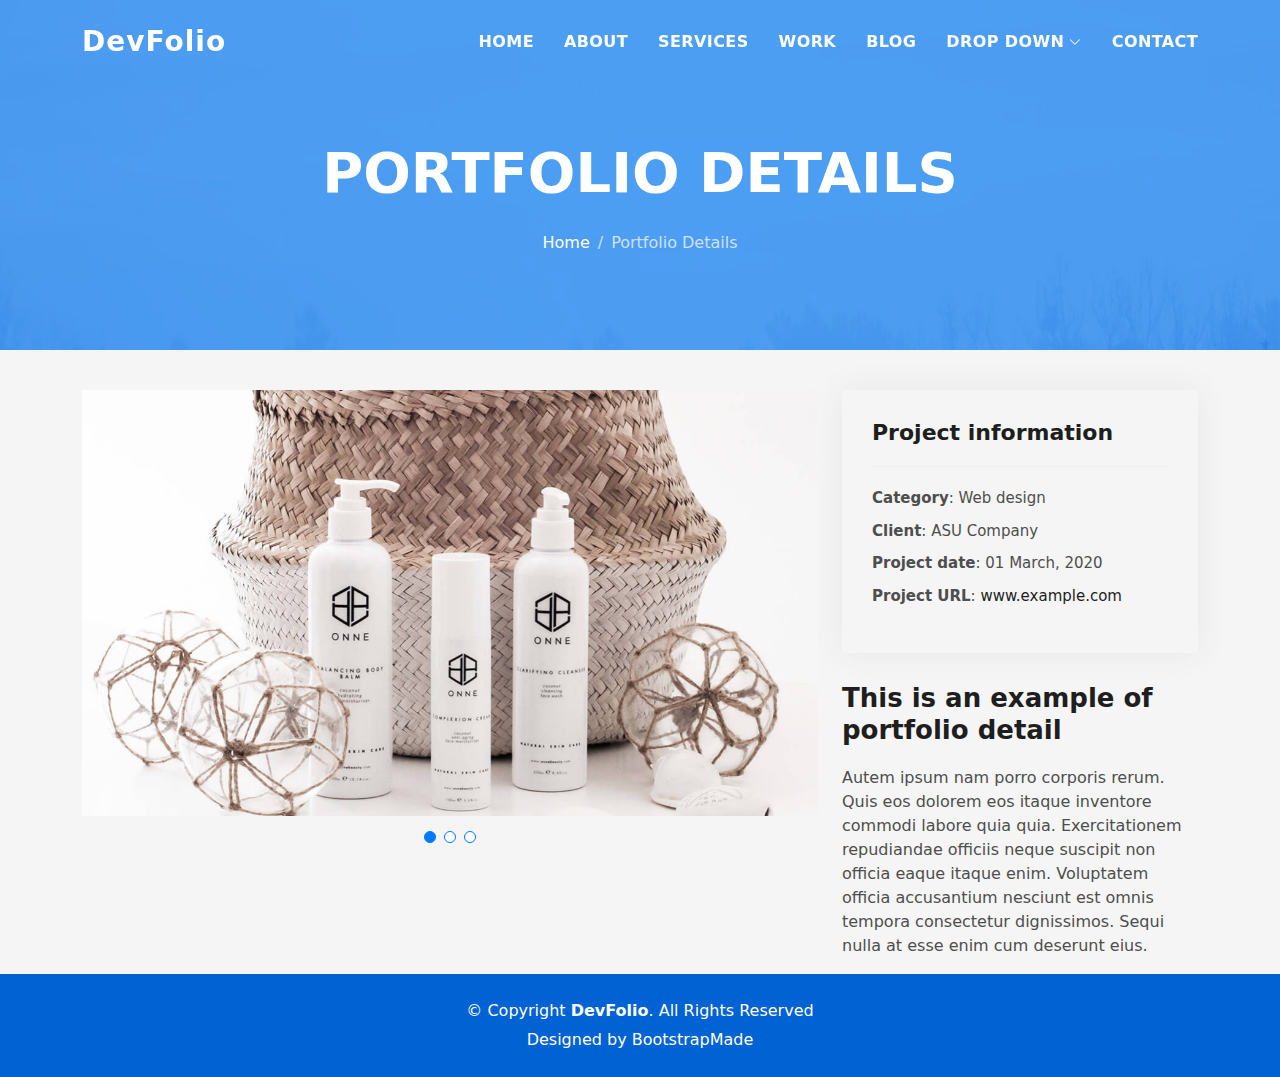
<file: DevFolio/portfolio-details.html>
<!DOCTYPE html>
<html lang="en">

<head>
  <meta charset="utf-8">
  <meta content="width=device-width, initial-scale=1.0" name="viewport">

  <title>DevFolio Bootstrap Portfolio Template - Portfolio Details</title>
  <meta content="" name="description">
  <meta content="" name="keywords">

  <!-- Favicons -->
  <link href="assets/img/favicon.png" rel="icon">
  <link href="assets/img/apple-touch-icon.png" rel="apple-touch-icon">

  <!-- Vendor CSS Files -->
  <link href="assets/vendor/bootstrap/css/bootstrap.min.css" rel="stylesheet">
  <link href="assets/vendor/bootstrap-icons/bootstrap-icons.css" rel="stylesheet">
  <link href="assets/vendor/glightbox/css/glightbox.min.css" rel="stylesheet">
  <link href="assets/vendor/swiper/swiper-bundle.min.css" rel="stylesheet">

  <!-- Template Main CSS File -->
  <link href="assets/css/style.css" rel="stylesheet">

  <!-- =======================================================
  * Template Name: DevFolio
  * Updated: Jan 29 2024 with Bootstrap v5.3.2
  * Template URL: https://bootstrapmade.com/devfolio-bootstrap-portfolio-html-template/
  * Author: BootstrapMade.com
  * License: https://bootstrapmade.com/license/
  ======================================================== -->
</head>

<body>

  <!-- ======= Header ======= -->
  <header id="header" class="fixed-top">
    <div class="container d-flex align-items-center justify-content-between">

      <h1 class="logo"><a href="index.html">DevFolio</a></h1>
      <!-- Uncomment below if you prefer to use an image logo -->
      <!-- <a href="index.html" class="logo"><img src="assets/img/logo.png" alt="" class="img-fluid"></a>-->

      <nav id="navbar" class="navbar">
        <ul>
          <li><a class="nav-link scrollto " href="#hero">Home</a></li>
          <li><a class="nav-link scrollto" href="#about">About</a></li>
          <li><a class="nav-link scrollto" href="#services">Services</a></li>
          <li><a class="nav-link scrollto " href="#work">Work</a></li>
          <li><a class="nav-link scrollto " href="#blog">Blog</a></li>
          <li class="dropdown"><a href="#"><span>Drop Down</span> <i class="bi bi-chevron-down"></i></a>
            <ul>
              <li><a href="#">Drop Down 1</a></li>
              <li class="dropdown"><a href="#"><span>Deep Drop Down</span> <i class="bi bi-chevron-right"></i></a>
                <ul>
                  <li><a href="#">Deep Drop Down 1</a></li>
                  <li><a href="#">Deep Drop Down 2</a></li>
                  <li><a href="#">Deep Drop Down 3</a></li>
                  <li><a href="#">Deep Drop Down 4</a></li>
                  <li><a href="#">Deep Drop Down 5</a></li>
                </ul>
              </li>
              <li><a href="#">Drop Down 2</a></li>
              <li><a href="#">Drop Down 3</a></li>
              <li><a href="#">Drop Down 4</a></li>
            </ul>
          </li>
          <li><a class="nav-link scrollto" href="#contact">Contact</a></li>
        </ul>
        <i class="bi bi-list mobile-nav-toggle"></i>
      </nav><!-- .navbar -->

    </div>
  </header><!-- End Header -->

  <div class="hero hero-single route bg-image" style="background-image: url(assets/img/overlay-bg.jpg)">
    <div class="overlay-mf"></div>
    <div class="hero-content display-table">
      <div class="table-cell">
        <div class="container">
          <h2 class="hero-title mb-4">Portfolio Details</h2>
          <ol class="breadcrumb d-flex justify-content-center">
            <li class="breadcrumb-item">
              <a href="#">Home</a>
            </li>
            <li class="breadcrumb-item active">Portfolio Details</li>
          </ol>
        </div>
      </div>
    </div>
  </div>

  <main id="main">

    <!-- ======= Portfolio Details Section ======= -->
    <section id="portfolio-details" class="portfolio-details">
      <div class="container">

        <div class="row gy-4">

          <div class="col-lg-8">
            <div class="portfolio-details-slider swiper">
              <div class="swiper-wrapper align-items-center">

                <div class="swiper-slide">
                  <img src="assets/img/portfolio-details-1.jpg" alt="">
                </div>

                <div class="swiper-slide">
                  <img src="assets/img/portfolio-details-2.jpg" alt="">
                </div>

                <div class="swiper-slide">
                  <img src="assets/img/portfolio-details-3.jpg" alt="">
                </div>

              </div>
              <div class="swiper-pagination"></div>
            </div>
          </div>

          <div class="col-lg-4">
            <div class="portfolio-info">
              <h3>Project information</h3>
              <ul>
                <li><strong>Category</strong>: Web design</li>
                <li><strong>Client</strong>: ASU Company</li>
                <li><strong>Project date</strong>: 01 March, 2020</li>
                <li><strong>Project URL</strong>: <a href="#">www.example.com</a></li>
              </ul>
            </div>
            <div class="portfolio-description">
              <h2>This is an example of portfolio detail</h2>
              <p>
                Autem ipsum nam porro corporis rerum. Quis eos dolorem eos itaque inventore commodi labore quia quia. Exercitationem repudiandae officiis neque suscipit non officia eaque itaque enim. Voluptatem officia accusantium nesciunt est omnis tempora consectetur dignissimos. Sequi nulla at esse enim cum deserunt eius.
              </p>
            </div>
          </div>

        </div>

      </div>
    </section><!-- End Portfolio Details Section -->

  </main><!-- End #main -->

  <!-- ======= Footer ======= -->
  <footer>
    <div class="container">
      <div class="row">
        <div class="col-sm-12">
          <div class="copyright-box">
            <p class="copyright">&copy; Copyright <strong>DevFolio</strong>. All Rights Reserved</p>
            <div class="credits">
              <!--
              All the links in the footer should remain intact.
              You can delete the links only if you purchased the pro version.
              Licensing information: https://bootstrapmade.com/license/
              Purchase the pro version with working PHP/AJAX contact form: https://bootstrapmade.com/buy/?theme=DevFolio
            -->
              Designed by <a href="https://bootstrapmade.com/">BootstrapMade</a>
            </div>
          </div>
        </div>
      </div>
    </div>
  </footer><!-- End  Footer -->

  <div id="preloader"></div>
  <a href="#" class="back-to-top d-flex align-items-center justify-content-center"><i class="bi bi-arrow-up-short"></i></a>

  <!-- Vendor JS Files -->
  <script src="assets/vendor/purecounter/purecounter_vanilla.js"></script>
  <script src="assets/vendor/bootstrap/js/bootstrap.bundle.min.js"></script>
  <script src="assets/vendor/glightbox/js/glightbox.min.js"></script>
  <script src="assets/vendor/swiper/swiper-bundle.min.js"></script>
  <script src="assets/vendor/typed.js/typed.umd.js"></script>
  <script src="assets/vendor/php-email-form/validate.js"></script>

  <!-- Template Main JS File -->
  <script src="assets/js/main.js"></script>

</body>

</html>
</file>
<file: assets/css/main.css>
/**
* Template Name: DevFolio
* Template URL: https://bootstrapmade.com/devfolio-bootstrap-portfolio-html-template/
* Updated: Aug 07 2024 with Bootstrap v5.3.3
* Author: BootstrapMade.com
* License: https://bootstrapmade.com/license/
*/

/*--------------------------------------------------------------
# Font & Color Variables
# Help: https://bootstrapmade.com/color-system/
--------------------------------------------------------------*/
/* Fonts */
:root {
  --default-font: "Roboto", system-ui, -apple-system, "Segoe UI", Roboto,
    "Helvetica Neue", Arial, "Noto Sans", "Liberation Sans", sans-serif,
    "Apple Color Emoji", "Segoe UI Emoji", "Segoe UI Symbol", "Noto Color Emoji";
  --heading-font: "Raleway", sans-serif;
  --nav-font: "Poppins", sans-serif;
}

/* Global Colors - The following color variables are used throughout the website. Updating them here will change the color scheme of the entire website */
:root {
  --background-color: #ffffff; /* Background color for the entire website, including individual sections */
  --default-color: #4e4e4e; /* Default color used for the majority of the text content across the entire website */
  --heading-color: #0a090f; /* Color for headings, subheadings and title throughout the website */
  --accent-color: #0078ff; /* Accent color that represents your brand on the website. It's used for buttons, links, and other elements that need to stand out */
  --surface-color: #ffffff; /* The surface color is used as a background of boxed elements within sections, such as cards, icon boxes, or other elements that require a visual separation from the global background. */
  --contrast-color: #ffffff; /* Contrast color for text, ensuring readability against backgrounds of accent, heading, or default colors. */
}

/* Nav Menu Colors - The following color variables are used specifically for the navigation menu. They are separate from the global colors to allow for more customization options */
:root {
  --nav-color: #ffffff; /* The default color of the main navmenu links */
  --nav-hover-color: #ffffff; /* Applied to main navmenu links when they are hovered over or active */
  --nav-mobile-background-color: #ffffff; /* Used as the background color for mobile navigation menu */
  --nav-dropdown-background-color: #ffffff; /* Used as the background color for dropdown items that appear when hovering over primary navigation items */
  --nav-dropdown-color: #212529; /* Used for navigation links of the dropdown items in the navigation menu. */
  --nav-dropdown-hover-color: #0078ff; /* Similar to --nav-hover-color, this color is applied to dropdown navigation links when they are hovered over. */
}

/* Color Presets - These classes override global colors when applied to any section or element, providing reuse of the sam color scheme. */

.light-background {
  --background-color: #f9f9f9;
  --surface-color: #ffffff;
}

.dark-background {
  --background-color: #060606;
  --default-color: #ffffff;
  --heading-color: #ffffff;
  --surface-color: #252525;
  --contrast-color: #ffffff;
}

.accent-background {
  --background-color: #0078ff;
  --default-color: #ffffff;
  --heading-color: #ffffff;
  --accent-color: #ffffff;
  --surface-color: #3393ff;
  --contrast-color: #ffffff;
}

/* Smooth scroll */
:root {
  scroll-behavior: smooth;
}

/*--------------------------------------------------------------
# General Styling & Shared Classes
--------------------------------------------------------------*/
body {
  color: var(--default-color);
  background-color: var(--background-color);
  font-family: var(--default-font);
}

a {
  color: var(--accent-color);
  text-decoration: none;
  transition: 0.3s;
}

a:hover {
  color: color-mix(in srgb, var(--accent-color), transparent 25%);
  text-decoration: none;
}

h1,
h2,
h3,
h4,
h5,
h6 {
  color: var(--heading-color);
  font-family: var(--heading-font);
}

/* PHP Email Form Messages
------------------------------*/
.php-email-form .error-message {
  display: none;
  background: #df1529;
  color: #ffffff;
  text-align: left;
  padding: 15px;
  margin-bottom: 24px;
  font-weight: 600;
}
.social-links {
  margin-top: 30px;
  width: 370px;
  display: flex;
  justify-content: space-around;
  transition: color 0.3s ease, transform 0.3s ease;
}
.github {
  color: black;
}
.social-links > a {
  background-color: white;
  width: 60px;
  height: 60px;
  border-radius: 20px;
  display: flex;
  align-items: center;
  justify-content: center;
}
.social-links a:hover {
  color: #6e5494;
  transform: scale(1.07);
}
.button > div.overlay[data-v-1960668a] {
  color: #ededed;
  width: 48px;

  display: flex;
  justify-content: flex-end;
  align-items: center;
  padding: 12px;
  border-radius: inherit;
  background: #187293;
  position: absolute;
  right: 1px;
  z-index: 1;
  transition: all 0.4s ease;
}
.button > span.text[data-v-1960668a] {
  color: #fff;
  width: 100%;
  text-align: left;
  padding-block: 12px;
  padding-left: 24px;
  z-index: 2;
  transition: all 0.2s ease;
}
.homeDesc {
  width: 60%;
  color: gold;
}
.button[data-v-1960668a] {
  font-size: 16px;
  line-height: 1.5;
  font-weight: 500;
  width: 10rem;
  height: 50px;
  border-radius: 9999rem;
  background: #00aeef;
  display: flex;
  justify-content: center;
  align-items: center;
  position: relative;
  isolation: isolate;
  overflow: hidden;
  margin: 10px 1px 10px;
  transition: all 0.5s ease;
}
.button:hover .overlay[data-v-1960668a] {
  width: 10rem;
}
.button:is(:hover, :focus) > span.text[data-v-1960668a] {
  color: #ededed;
}
.php-email-form .sent-message {
  display: none;
  color: #ffffff;
  background: #059652;
  text-align: center;
  padding: 15px;
  margin-bottom: 24px;
  font-weight: 600;
}

.php-email-form .loading {
  display: none;
  background: var(--surface-color);
  text-align: center;
  padding: 15px;
  margin-bottom: 24px;
}

.php-email-form .loading:before {
  content: "";
  display: inline-block;
  border-radius: 50%;
  width: 24px;
  height: 24px;
  margin: 0 10px -6px 0;
  border: 3px solid var(--accent-color);
  border-top-color: var(--surface-color);
  animation: php-email-form-loading 1s linear infinite;
}

@keyframes php-email-form-loading {
  0% {
    transform: rotate(0deg);
  }

  100% {
    transform: rotate(360deg);
  }
}

/*--------------------------------------------------------------
# Global Header
--------------------------------------------------------------*/
.header {
  --background-color: #000000;
  --default-color: #ffffff;
  --heading-color: #ffffff;
  color: var(--default-color);
  background-color: var(--background-color);
  padding: 10px 0;
  transition: all 0.5s;
  z-index: 997;
}

.header .logo {
  line-height: 1;
}

.header .logo img {
  /* max-height: 82px; */
  width: 80px;
  background-color: black;
  margin-right: 8px;
}

.header .logo h1 {
  font-size: 30px;
  margin: 0;
  font-weight: 700;
  color: var(--heading-color);
}

.scrolled .header {
  box-shadow: 0px 0 18px rgba(0, 0, 0, 0.1);
}

/*--------------------------------------------------------------
# Navigation Menu
--------------------------------------------------------------*/
/* Desktop Navigation */
@media (min-width: 1200px) {
  .navmenu {
    padding: 0;
  }

  .navmenu ul {
    margin: 0;
    padding: 0;
    display: flex;
    list-style: none;
    align-items: center;
  }

  .navmenu li {
    position: relative;
  }

  .navmenu > ul > li {
    white-space: nowrap;
    padding: 15px 14px;
  }

  .navmenu > ul > li:last-child {
    padding-right: 0;
  }

  .navmenu a,
  .navmenu a:focus {
    color: var(--nav-color);
    font-size: 15px;
    padding: 0 2px;
    font-family: var(--nav-font);
    font-weight: 400;
    display: flex;
    align-items: center;
    justify-content: space-between;
    white-space: nowrap;
    transition: 0.3s;
    position: relative;
  }

  .navmenu a i,
  .navmenu a:focus i {
    font-size: 12px;
    line-height: 0;
    margin-left: 5px;
    transition: 0.3s;
  }

  .navmenu > ul > li > a:before {
    content: "";
    position: absolute;
    width: 100%;
    height: 2px;
    bottom: -6px;
    left: 0;
    background-color: var(--nav-hover-color);
    visibility: hidden;
    width: 0px;
    transition: all 0.3s ease-in-out 0s;
  }

  .navmenu a:hover:before,
  .navmenu li:hover > a:before,
  .navmenu .active:before {
    visibility: visible;
    width: 100%;
  }

  .navmenu li:hover > a,
  .navmenu .active,
  .navmenu .active:focus {
    color: var(--nav-hover-color);
  }

  .navmenu .dropdown ul {
    margin: 0;
    padding: 10px 0;
    background: var(--nav-dropdown-background-color);
    display: block;
    position: absolute;
    visibility: hidden;
    left: 14px;
    top: 130%;
    opacity: 0;
    transition: 0.3s;
    border-radius: 4px;
    z-index: 99;
    box-shadow: 0px 0px 30px rgba(0, 0, 0, 0.1);
  }

  .navmenu .dropdown ul li {
    min-width: 200px;
  }

  .navmenu .dropdown ul a {
    padding: 10px 20px;
    font-size: 15px;
    text-transform: none;
    color: var(--nav-dropdown-color);
  }

  .navmenu .dropdown ul a i {
    font-size: 12px;
  }

  .navmenu .dropdown ul a:hover,
  .navmenu .dropdown ul .active:hover,
  .navmenu .dropdown ul li:hover > a {
    color: var(--nav-dropdown-hover-color);
  }

  .navmenu .dropdown:hover > ul {
    opacity: 1;
    top: 100%;
    visibility: visible;
  }

  .navmenu .dropdown .dropdown ul {
    top: 0;
    left: -90%;
    visibility: hidden;
  }

  .navmenu .dropdown .dropdown:hover > ul {
    opacity: 1;
    top: 0;
    left: -100%;
    visibility: visible;
  }
}

/* Mobile Navigation */
@media (max-width: 1199px) {
  .mobile-nav-toggle {
    color: var(--nav-color);
    font-size: 28px;
    line-height: 0;
    margin-right: 10px;
    cursor: pointer;
    transition: color 0.3s;
  }

  .navmenu {
    padding: 0;
    z-index: 9997;
  }

  .navmenu ul {
    display: none;
    list-style: none;
    position: absolute;
    inset: 60px 20px 20px 20px;
    padding: 10px 0;
    margin: 0;
    border-radius: 6px;
    background-color: var(--nav-mobile-background-color);
    border: 1px solid color-mix(in srgb, var(--default-color), transparent 90%);
    box-shadow: none;
    overflow-y: auto;
    transition: 0.3s;
    z-index: 9998;
  }

  .navmenu a,
  .navmenu a:focus {
    color: var(--nav-dropdown-color);
    padding: 10px 20px;
    font-family: var(--nav-font);
    font-size: 17px;
    font-weight: 500;
    display: flex;
    align-items: center;
    justify-content: space-between;
    white-space: nowrap;
    transition: 0.3s;
  }

  .navmenu a i,
  .navmenu a:focus i {
    font-size: 12px;
    line-height: 0;
    margin-left: 5px;
    width: 30px;
    height: 30px;
    display: flex;
    align-items: center;
    justify-content: center;
    border-radius: 50%;
    transition: 0.3s;
    background-color: color-mix(in srgb, var(--accent-color), transparent 90%);
  }

  .navmenu a i:hover,
  .navmenu a:focus i:hover {
    background-color: var(--accent-color);
    color: var(--contrast-color);
  }

  .navmenu a:hover,
  .navmenu .active,
  .navmenu .active:focus {
    color: var(--nav-dropdown-hover-color);
  }

  .navmenu .active i,
  .navmenu .active:focus i {
    background-color: var(--accent-color);
    color: var(--contrast-color);
    transform: rotate(180deg);
  }

  .navmenu .dropdown ul {
    position: static;
    display: none;
    z-index: 99;
    padding: 10px 0;
    margin: 10px 20px;
    background-color: var(--nav-dropdown-background-color);
    transition: all 0.5s ease-in-out;
  }

  .navmenu .dropdown ul ul {
    background-color: rgba(33, 37, 41, 0.1);
  }

  .navmenu .dropdown > .dropdown-active {
    display: block;
    background-color: rgba(33, 37, 41, 0.03);
  }

  .mobile-nav-active {
    overflow: hidden;
  }

  .mobile-nav-active .mobile-nav-toggle {
    color: #fff;
    position: absolute;
    font-size: 32px;
    top: 15px;
    right: 15px;
    margin-right: 0;
    z-index: 9999;
  }

  .mobile-nav-active .navmenu {
    position: fixed;
    overflow: hidden;
    inset: 0;
    background: rgba(33, 37, 41, 0.8);
    transition: 0.3s;
  }

  .mobile-nav-active .navmenu > ul {
    display: block;
  }
}

/*--------------------------------------------------------------
# Global Footer
--------------------------------------------------------------*/
.footer {
  color: var(--default-color);
  background-color: var(--background-color);
  background-color: #013747;
  font-size: 14px;
  padding: 10px 0;
  position: relative;
  border: 2px solid #113c58;
}

.footer .copyright p {
  margin-bottom: 0;
}

.footer .social-links {
  margin-top: 20px;
}

.footer .social-links a {
  display: flex;
  align-items: center;
  justify-content: center;
  width: 40px;
  height: 40px;
  border-radius: 50%;
  border: 1px solid color-mix(in srgb, var(--default-color), transparent 30%);
  font-size: 16px;
  color: color-mix(in srgb, var(--default-color), transparent 40%);
  margin: 0 5px;
  transition: 0.3s;
}

.footer .social-links a:hover {
  color: var(--default-color);
  border-color: var(--default-color);
}

.footer .credits {
  margin-top: 10px;
  font-size: 13px;
  text-align: center;
}

.footer .credits a {
  color: color-mix(in srgb, var(--default-color), transparent 30%);
}

/*--------------------------------------------------------------
# Preloader
--------------------------------------------------------------*/
#preloader {
  position: fixed;
  inset: 0;
  z-index: 999999;
  overflow: hidden;
  background: var(--background-color);
  transition: all 0.6s ease-out;
}

#preloader:before {
  content: "";
  position: fixed;
  top: calc(50% - 30px);
  left: calc(50% - 30px);
  border: 6px solid #ffffff;
  border-color: var(--accent-color) transparent var(--accent-color) transparent;
  border-radius: 50%;
  width: 60px;
  height: 60px;
  animation: animate-preloader 1.5s linear infinite;
}

@keyframes animate-preloader {
  0% {
    transform: rotate(0deg);
  }

  100% {
    transform: rotate(360deg);
  }
}

/*--------------------------------------------------------------
# Scroll Top Button
--------------------------------------------------------------*/
.scroll-top {
  position: fixed;
  visibility: hidden;
  opacity: 0;
  right: 15px;
  bottom: -15px;
  z-index: 99999;
  background-color: var(--accent-color);
  width: 44px;
  height: 44px;
  border-radius: 50px;
  transition: all 0.4s;
}

.scroll-top i {
  font-size: 24px;
  color: var(--contrast-color);
  line-height: 0;
}

.scroll-top:hover {
  background-color: color-mix(in srgb, var(--accent-color), transparent 20%);
  color: var(--contrast-color);
}

.scroll-top.active {
  visibility: visible;
  opacity: 1;
  bottom: 15px;
}

/*--------------------------------------------------------------
# Disable aos animation delay on mobile devices
--------------------------------------------------------------*/
@media screen and (max-width: 768px) {
  [data-aos-delay] {
    transition-delay: 0 !important;
  }
}

/*--------------------------------------------------------------
# Global Page Titles & Breadcrumbs
--------------------------------------------------------------*/
.page-title {
  --background-color: color-mix(in srgb, var(--default-color), transparent 96%);
  color: var(--default-color);
  background-color: var(--background-color);
  padding: 25px 0;
  position: relative;
}

.page-title h1 {
  font-size: 24px;
  font-weight: 700;
}

.page-title .breadcrumbs ol {
  display: flex;
  flex-wrap: wrap;
  list-style: none;
  padding: 0;
  margin: 0;
  font-size: 14px;
  font-weight: 400;
}

.page-title .breadcrumbs ol li + li {
  padding-left: 10px;
}

.page-title .breadcrumbs ol li + li::before {
  content: "/";
  display: inline-block;
  padding-right: 10px;
  color: color-mix(in srgb, var(--default-color), transparent 70%);
}

/*--------------------------------------------------------------
# Global Sections
--------------------------------------------------------------*/
section,
.section {
  color: var(--default-color);
  background-color: var(--background-color);
  background-color: #1c3342;
  padding: 60px 0;
  scroll-margin-top: 92px;
  overflow: clip;
}

@media (max-width: 1199px) {
  section,
  .section {
    scroll-margin-top: 76px;
  }
}

/*--------------------------------------------------------------
# Global Section Titles
--------------------------------------------------------------*/
.section-title {
  text-align: center;
  padding-bottom: 60px;
  position: relative;
}

.section-title h2 {
  font-size: 32px;
  font-weight: 700;
  margin-bottom: 20px;
  padding-bottom: 20px;
  position: relative;
}

.section-title h2:after {
  content: "";
  position: absolute;
  display: block;
  width: 50px;
  height: 3px;
  background: var(--accent-color);
  left: 0;
  right: 0;
  bottom: 0;
  margin: auto;
}

.section-title p {
  margin-bottom: 0;
}

/*--------------------------------------------------------------
# Hero Section
--------------------------------------------------------------*/
.hero {
  width: 100%;
  min-height: calc(100vh - 92px);
  position: relative;
  padding: 60px 0;
  display: flex;
  align-items: center;
  justify-content: center;
}
@keyframes flap {
  0%, 100% {
    transform: rotate(-10deg);
  }
  50% {
    transform: rotate(10deg);
  }
}

.flapping-image {
  animation: flap 2s infinite;
}

@keyframes flapZoom {
  0%, 100% {
    transform: scale(1.1);
  }
  50% {
    transform: scale(1); 
  }
}

@keyframes flapZooms {
  0%, 100% {
    transform: scale(1.1); 
  }
  50% {
    transform: scale(1); 
  }
}


@keyframes flapUpDown {
  0%, 100% {
    transform: translateY(8);
  }
  50% {
    transform: translateY(-8px); 
  }
}

.flapping-up-down {
  animation: flapUpDown 1.5s infinite;
}

.flapping-zoom {
  animation: flapZoom 2s infinite;
}
.flapping-zooms {
  animation: flapZooms 2s infinite;
}


.hero img {
  position: absolute;
  inset: 0;
  display: block;
  width: 100%;
  height: 100%;
  object-fit: cover;
  z-index: 1;
}

.hero:before {
  content: "";
  background: color-mix(in srgb, var(--background-color), transparent 40%);
  position: absolute;
  inset: 0;
  z-index: 2;
}

.hero .container {
  position: relative;
  z-index: 3;
}

.hero h2 {
  margin: 0;

  font-size: 64px;

  font-weight: 700;
}

.hero p {
  margin: 5px 0 0 0;
  font-size: 36px;
  font-weight: 600;
}

.hero p span {
  letter-spacing: 1px;
}

@media (max-width: 768px) {
  .hero h2 {
    font-size: 32px;
  }

  .hero p {
    font-size: 20px;
  }
}

/*--------------------------------------------------------------
# About Section
--------------------------------------------------------------*/
.about .container {
  /* background-color: var(--surface-color); */
  box-shadow: 0px 2px 15px rgba(126, 112, 112, 0.1);
  color: white;
  padding: 30px;
  /* background-color: #1C3342; */
 

  overflow: hidden;
}

.about h4 {
  color: #0794c9;
  font-weight: 600;
  font-size: 20px;
  margin-bottom: 30px;
}
.skills-flex-container {
  background-color: white;
}
.skills {
  padding: 50px 0;

  background-color: #144152;
}
.skill-container {
  background-color: #fff;
}
.skills h6 {
  color: #0794c9;
}
.about-info {
  display: flex;
  flex-direction: column;
  justify-content: space-around;
  padding: 20px 10px;
 
  /* justify-content: center; */
}
.portfolio-img-container {
  background-color: #144152;
  border-radius: 400px;
  overflow: hidden;
}
.skills h2 {
  color: gold;
  font-size: 18px;
  padding-bottom: 10px;
}
.skills-flex-container {
  display: flex;

  width: calc(200px * 10 * 2);
}

.logos-wrapper {
  display: flex;
  animation: scroll 15s linear infinite;
  /* width: calc(200px * 10);  */
  width: 200%;
}
h6 {
  display: block;
  font-size: 1.3em;
  margin-block-start: 1em;
  margin-block-end: 1em;
  margin-inline-start: 0px;
  margin-inline-end: 0px;
  font-weight: bold;
  unicode-bidi: isolate;
}

.box {
  color: whitesmoke;
  background: #001925;
  box-shadow: 0 0 24px rgba(0, 0, 0, 0.5);
  text-align: center;
  border: 10px solid #013747;
  flex: 0 0 200px; /* Increased width for boxes */
  margin-right: 14px; /* Remove gap between boxes */
  transition: transform 0.3s, box-shadow 0.3s; /* Smooth transition for hover effect */
}
.image {
  margin: 40px;
}

.image img {
  width: 100%;
  height: 100px;
  max-height: 130px; /* Limit height to ensure all fit */
  object-fit: contain; /* Ensure images are contained within the box */
  transition: transform 0.3s; /* Smooth transition for image hover effect */
}

.box:hover {
  transform: translateY(-10px); /* Move up on hover */
  box-shadow: 0 0 30px rgba(0, 0, 0, 1);
}
.box:hover .image img {
  animation: flicker 0.5s infinite;
  /* transform: rotate(20deg); */
}
@keyframes flicker {
  0% {
    transform: scale(1.002);
  }
  10% {
    transform: scale(1.01);
  }
  20% {
    transform: scale(1);
  }
  30% {
    transform: scale(1.1);
  }
  40% {
    transform: scale(1);
  }
  100% {
    transform: scale(1);
  }
}
.box:hover .image img {
  transform: rotate(20deg); /* Slight rotation on hover */
}

@keyframes scroll {
  0% {
    transform: translateX(0%);
  }
  100% {
    transform: translateX(-53.49%);
  }
}

/*--------------------------------------------------------------
# Resume Section
--------------------------------------------------------------*/
.resume .resume-title {
  color: var(--heading-color);
  font-size: 26px;
  font-weight: 700;
  margin-top: 20px;
  margin-bottom: 20px;
}

.resume .resume-item {
  padding: 0 0 20px 20px;
  margin-top: -2px;
  border-left: 2px solid var(--accent-color);
  position: relative;
}

.resume .resume-item h4 {
  line-height: 18px;
  font-size: 18px;
  font-weight: 600;
  text-transform: uppercase;
  color: color-mix(in srgb, var(--default-color), transparent 20%);
  margin-bottom: 10px;
}

.resume .resume-item h5 {
  font-size: 16px;
  padding: 5px 15px;
  display: inline-block;
  font-weight: 600;
  margin-bottom: 10px;
}

.resume .resume-item ul {
  padding-left: 20px;
}

.resume .resume-item ul li {
  padding-bottom: 10px;
}

.resume .resume-item:last-child {
  padding-bottom: 0;
}

.resume .resume-item::before {
  content: "";
  position: absolute;
  width: 16px;
  height: 16px;
  border-radius: 50px;
  left: -9px;
  top: 0;
  background: var(--background-color);
  border: 2px solid var(--accent-color);
}

/*--------------------------------------------------------------
# Services Section
--------------------------------------------------------------*/
.services .service-item {
  background-color: var(--surface-color);
  background-color:#144152;
  box-shadow: 0px 5px 90px 0px rgba(0, 0, 0, 0.1);
  padding: 50px 30px;
  transition: all ease-in-out 0.3s;
  border-radius: 18px;
  /* border: 2px solid var(--accent-color); */
  border: 1px solid #0794c9;

  height: 100%;
}
.section-title p {
  color: gold;
}

.section-title h2 {
  color: #0794c9;
}
.services .service-item .icon {
  color: var(--contrast-color);
  background: var(--accent-color);
  margin: 0;
  width: 64px;
  height: 64px;
  border-radius: 50px;
  display: flex;
  align-items: center;
  justify-content: center;
  margin-bottom: 20px;
  font-size: 28px;
  transition: ease-in-out 0.3s;
}

.services .service-item h3 {
  font-weight: 700;
  color: #0794c9;

  margin: 10px 0 15px 0;
  font-size: 22px;
  transition: ease-in-out 0.3s;
}

.services .service-item p {
  line-height: 24px;
  font-size: 14px;
  margin-bottom: 0;
  color: white;
}

@media (min-width: 1365px) {
  .services .service-item:hover {
    transform: translateY(-10px);
    border-color: var(--accent-color);
  }

  .services .service-item:hover h3 {
    color: var(--accent-color);
  }
}

/*--------------------------------------------------------------
# Stats Section
--------------------------------------------------------------*/
.stats {
  position: relative;
  padding: 120px 0;
}

.stats img {
  position: absolute;
  inset: 0;
  display: block;
  width: 100%;
  height: 100%;
  object-fit: cover;
  z-index: 1;
}

.stats:before {
  content: "";
  background: color-mix(in srgb, var(--background-color), transparent 40%);
  position: absolute;
  inset: 0;
  z-index: 2;
}

.stats .container {
  position: relative;
  z-index: 3;
}

.stats .stats-item {
  padding: 30px;
  width: 100%;
}

.stats .stats-item span {
  font-size: 48px;
  display: block;
  color: var(--default-color);
  font-weight: 700;
}

.stats .stats-item p {
  padding: 0;
  margin: 0;
  font-family: var(--heading-font);
  font-size: 16px;
  font-weight: 700;
  color: color-mix(in srgb, var(--default-color), transparent 40%);
}

/*--------------------------------------------------------------
# Portfolio Section
--------------------------------------------------------------*/
.portfolio .portfolio-filters {
  padding: 0;
  margin: 0 auto 20px auto;
  list-style: none;
  text-align: center;
}

.portfolio .portfolio-filters li {
  cursor: pointer;
  display: inline-block;
  padding: 0;
  font-size: 16px;
  font-weight: 600;
  margin: 0 10px;
  line-height: 1;
  text-transform: uppercase;
  margin-bottom: 5px;
  transition: all 0.3s ease-in-out;
}

.portfolio .portfolio-filters li:hover,
.portfolio .portfolio-filters li.filter-active {
  color: var(--accent-color);
}

.portfolio .portfolio-filters li:first-child {
  margin-left: 0;
}

.portfolio .portfolio-filters li:last-child {
  margin-right: 0;
}

@media (max-width: 575px) {
  .portfolio .portfolio-filters li {
    font-size: 14px;
    margin: 0 5px;
  }
}

.portfolio .portfolio-item {
  position: relative;
}

.portfolio .portfolio-item .portfolio-info {
  opacity: 0;
  position: absolute;
  left: 20px;
  right: 20px;
  height: 100%;
  bottom: 0;
  z-index: 3;
  transition: all ease-in-out 0.6s;
  border-radius: 6px;

  background: color-mix(in srgb,  white, transparent 20%);
  
   /* background-color:#0794c9; */
  padding: 15px;
  box-shadow: 20px 20px 30px rgba(21, 21, 230, 0.3), -20px 20px 30px rgba(22, 12, 228, 0.3);

}

.portfolio .portfolio-item .portfolio-info h4 {
  font-size: 28px;
  margin-top: 20px;
  text-align: center;
  font-weight: 600;
  padding-right: 50px;
  color: #0078ff;
}
.portfolio .visiteWeb {
  border: 2px solid  013747;

  border-radius: 30px;
  padding: 7px;
  background-color: #1C3342;
 

}
.portfolio .visiteWeb:hover {
  background-color: #144152;
  border: none;
  transition: 0.3s;
  scale: 1.06;
}

.portfolio .portfolio-item .portfolio-info p {
  color: color-mix(in srgb, rgb(63, 90, 211), transparent 0%);
  font-weight: bold;
  font-size: 18px;
  text-align: center;
  margin-bottom: 0;
  padding-right: 50px;
}
.flex-columns {
  display: flex !important;
  flex-direction: column !important;
  justify-content: center;
  color: gold !important;
  width: 60% !important; 
 margin: 10px auto;
 margin-top: 50px;
 gap: 20px;
 text-align: center;
 /* align-items: center; */
}
.flex-columns i{
  color: blue;
}
.portfolio .portfolio-item .portfolio-info .preview-link,
.portfolio .portfolio-item .portfolio-info .details-link {
  /* position: absolute; */
  /* right: 100px; */
  display: flex;
  flex-direction: column;
  font-size: 24px;
  top: calc(50% - 14px);
  color: color-mix(in srgb, var(--default-color), transparent 30%);
  transition: 0.3s;
  line-height: 0;
}

.portfolio .portfolio-item .portfolio-info .preview-link:hover,
.portfolio .portfolio-item .portfolio-info .details-link:hover {
  color: var(--accent-color);
}

.portfolio .portfolio-item .portfolio-info .details-link {
  right: 14px;
  font-size: 28px;
}

.portfolio .portfolio-item:hover .portfolio-info {
  opacity: 1;
  bottom: 20px;
}

/*--------------------------------------------------------------
# Pricing Section
--------------------------------------------------------------*/
.pricing .pricing-item {
  border-bottom: 1px dashed
    color-mix(in srgb, var(--default-color), transparent 60%);
  width: 100%;
  height: 100%;
  padding: 0 0 15px 0;
}

.pricing .pricing-item h3 {
  margin: 0;
  font-size: 20px;
  font-weight: 600;
}

.pricing .pricing-item h4 {
  margin: 0;
  font-size: 18px;
  color: var(--accent-color);
}

/*--------------------------------------------------------------
# Faq Section
--------------------------------------------------------------*/
.faq .content h3 {
  font-weight: 400;
  font-size: 34px;
}

.faq .content p {
  font-size: 15px;
  color: color-mix(in srgb, var(--default-color), transparent 30%);
}

.faq .faq-container .faq-item {
  background-color: var(--surface-color);
  position: relative;
  padding: 20px;
  margin-bottom: 20px;
  box-shadow: 0px 5px 25px 0px rgba(0, 0, 0, 0.1);
  overflow: hidden;
}

.faq .faq-container .faq-item:last-child {
  margin-bottom: 0;
}

.faq .faq-container .faq-item h3 {
  font-weight: 600;
  font-size: 18px;
  line-height: 24px;
  margin: 0 30px 0 0;
  transition: 0.3s;
  cursor: pointer;
  display: flex;
  align-items: flex-start;
}

.faq .faq-container .faq-item h3 .num {
  color: var(--accent-color);
  padding-right: 5px;
}

.faq .faq-container .faq-item h3:hover {
  color: var(--accent-color);
}

.faq .faq-container .faq-item .faq-content {
  display: grid;
  grid-template-rows: 0fr;
  transition: 0.3s ease-in-out;
  visibility: hidden;
  opacity: 0;
}

.faq .faq-container .faq-item .faq-content p {
  margin-bottom: 0;
  overflow: hidden;
}

.faq .faq-container .faq-item .faq-toggle {
  position: absolute;
  top: 20px;
  right: 20px;
  font-size: 16px;
  line-height: 0;
  transition: 0.3s;
  cursor: pointer;
}

.faq .faq-container .faq-item .faq-toggle:hover {
  color: var(--accent-color);
}

.faq .faq-container .faq-active h3 {
  color: var(--accent-color);
}

.faq .faq-container .faq-active .faq-content {
  grid-template-rows: 1fr;
  visibility: visible;
  opacity: 1;
  padding-top: 10px;
}

.faq .faq-container .faq-active .faq-toggle {
  transform: rotate(90deg);
  color: var(--accent-color);
}

/*--------------------------------------------------------------
# Testimonials Section
--------------------------------------------------------------*/
.testimonials {
  padding: 80px 0;
  position: relative;
}

.testimonials:before {
  content: "";
  background: color-mix(in srgb, var(--background-color), transparent 30%);
  position: absolute;
  inset: 0;
  z-index: 2;
}

.testimonials .testimonials-bg {
  position: absolute;
  inset: 0;
  display: block;
  width: 100%;
  height: 100%;
  object-fit: cover;
  z-index: 1;
}

.testimonials .container {
  position: relative;
  z-index: 3;
}

.testimonials .testimonials-carousel,
.testimonials .testimonials-slider {
  overflow: hidden;
}

.testimonials .testimonial-item {
  text-align: center;
}

.testimonials .testimonial-item .testimonial-img {
  width: 100px;
  border-radius: 50%;
  border: 6px solid color-mix(in srgb, var(--default-color), transparent 85%);
  margin: 0 auto;
}

.testimonials .testimonial-item h3 {
  font-size: 20px;
  font-weight: bold;
  margin: 10px 0 5px 0;
}

.testimonials .testimonial-item h4 {
  font-size: 14px;
  margin: 0 0 15px 0;
  color: color-mix(in srgb, var(--default-color), transparent 40%);
}

.testimonials .testimonial-item .stars {
  margin-bottom: 15px;
}

.testimonials .testimonial-item .stars i {
  color: #ffc107;
  margin: 0 1px;
}

.testimonials .testimonial-item .quote-icon-left,
.testimonials .testimonial-item .quote-icon-right {
  color: color-mix(in srgb, var(--default-color), transparent 40%);
  font-size: 26px;
  line-height: 0;
}

.testimonials .testimonial-item .quote-icon-left {
  display: inline-block;
  left: -5px;
  position: relative;
}

.testimonials .testimonial-item .quote-icon-right {
  display: inline-block;
  right: -5px;
  position: relative;
  top: 10px;
  transform: scale(-1, -1);
}

.testimonials .testimonial-item p {
  font-style: italic;
  margin: 0 auto 15px auto;
}

.testimonials .swiper-wrapper {
  height: auto;
}

.testimonials .swiper-pagination {
  margin-top: 20px;
  position: relative;
}

.testimonials .swiper-pagination .swiper-pagination-bullet {
  width: 12px;
  height: 12px;
  background-color: color-mix(in srgb, var(--default-color), transparent 50%);
  opacity: 0.5;
}

.testimonials .swiper-pagination .swiper-pagination-bullet-active {
  background-color: var(--default-color);
  opacity: 1;
}

@media (min-width: 992px) {
  .testimonials .testimonial-item p {
    width: 80%;
  }
}

/*--------------------------------------------------------------
# Contact Section
--------------------------------------------------------------*/
.contact .info-wrap {
  background-color: var(--surface-color);
  box-shadow: 0px 0px 20px rgba(0, 0, 0, 0.1);
  padding: 30px;
  margin-bottom: 10px;
  background-color: #013747;
  color: white;
  border: 2px solid #134253;
}
.contact h2 {
  color: #0794c9;
}

.contact .info-item i {
  font-size: 20px;
  color: var(--accent-color);
  color: white;
  width: 56px;
  height: 56px;
  display: flex;
  justify-content: center;
  align-items: center;
  transition: all 0.3s ease-in-out;
  border-radius: 50%;
  border: 1px solid color-mix(in srgb, var(--accent-color), transparent 40%);
  margin-right: 15px;
}

.contact .info-item h3 {
  font-size: 18px;
  font-weight: 700;
  margin: 0 0 2px 0;
  color: wheat;
}

.contact .info-item p {
  padding: 0;
  margin-bottom: 0;
  font-size: 14px;
}

.contact .info-item:hover i {
  background: var(--accent-color);
  color: var(--contrast-color);
}

.contact .php-email-form {
  background-color: var(--surface-color);
  box-shadow: 0px 0px 20px rgba(0, 0, 0, 0.1);
  padding: 30px;
}

@media (max-width: 575px) {
  .contact .php-email-form {
    padding: 20px;
  }
}

.contact .php-email-form input[type="text"],
.contact .php-email-form input[type="email"],
.contact .php-email-form textarea {
  font-size: 14px;
  padding: 10px 15px;
  box-shadow: none;
  border-radius: 0;
  color: var(--default-color);
  background-color: color-mix(
    in srgb,
    var(--background-color),
    transparent 50%
  );
  border-color: color-mix(in srgb, var(--default-color), transparent 80%);
}

.contact .php-email-form input[type="text"]:focus,
.contact .php-email-form input[type="email"]:focus,
.contact .php-email-form textarea:focus {
  border-color: var(--accent-color);
}

.contact .php-email-form input[type="text"]::placeholder,
.contact .php-email-form input[type="email"]::placeholder,
.contact .php-email-form textarea::placeholder {
  color: color-mix(in srgb, var(--default-color), transparent 70%);
}

.contact .php-email-form button[type="submit"] {
  color: var(--contrast-color);
  background: var(--accent-color);
  border: 0;
  padding: 10px 30px;
  transition: 0.4s;
  border-radius: 50px;
}

.contact .php-email-form button[type="submit"]:hover {
  background: color-mix(in srgb, var(--accent-color), transparent 20%);
}

/*--------------------------------------------------------------
# Portfolio Details Section
--------------------------------------------------------------*/
.portfolio-details .portfolio-details-slider img {
  width: 100%;
}

.portfolio-details .swiper-wrapper {
  height: auto;
}

.portfolio-details .swiper-button-prev,
.portfolio-details .swiper-button-next {
  width: 48px;
  height: 48px;
}

.portfolio-details .swiper-button-prev:after,
.portfolio-details .swiper-button-next:after {
  color: rgba(255, 255, 255, 0.8);
  background-color: rgba(0, 0, 0, 0.15);
  font-size: 24px;
  border-radius: 50%;
  width: 48px;
  height: 48px;
  display: flex;
  align-items: center;
  justify-content: center;
  transition: 0.3s;
}

.portfolio-details .swiper-button-prev:hover:after,
.portfolio-details .swiper-button-next:hover:after {
  background-color: rgba(0, 0, 0, 0.3);
}

@media (max-width: 575px) {
  .portfolio-details .swiper-button-prev,
  .portfolio-details .swiper-button-next {
    display: none;
  }
}

.portfolio-details .swiper-pagination {
  margin-top: 20px;
  position: relative;
}

.portfolio-details .swiper-pagination .swiper-pagination-bullet {
  width: 10px;
  height: 10px;
  background-color: color-mix(in srgb, var(--default-color), transparent 85%);
  opacity: 1;
}

.portfolio-details .swiper-pagination .swiper-pagination-bullet-active {
  background-color: var(--accent-color);
}

.portfolio-details .portfolio-info h3 {
  font-size: 22px;
  font-weight: 700;
  margin-bottom: 20px;
  padding-bottom: 20px;
  position: relative;
}

.portfolio-details .portfolio-info h3:after {
  content: "";
  position: absolute;
  display: block;
  width: 50px;
  height: 3px;
  background: var(--accent-color);
  left: 0;
  bottom: 0;
}

.portfolio-details .portfolio-info ul {
  list-style: none;
  padding: 0;
  font-size: 15px;
}

.portfolio-details .portfolio-info ul li {
  display: flex;
  flex-direction: column;
  padding-bottom: 15px;
}

.portfolio-details .portfolio-info ul strong {
  text-transform: uppercase;
  font-weight: 400;
  color: color-mix(in srgb, var(--default-color), transparent 50%);
  font-size: 14px;
}

.portfolio-details .portfolio-info .btn-visit {
  padding: 8px 40px;
  background: var(--accent-color);
  color: var(--contrast-color);
  border-radius: 50px;
  transition: 0.3s;
}

.portfolio-details .portfolio-info .btn-visit:hover {
  background: color-mix(in srgb, var(--accent-color), transparent 20%);
}

.portfolio-details .portfolio-description h2 {
  font-size: 26px;
  font-weight: 700;
  margin-bottom: 20px;
}

.portfolio-details .portfolio-description p {
  padding: 0;
}

.portfolio-details .portfolio-description .testimonial-item {
  padding: 30px 30px 0 30px;
  position: relative;
  background: color-mix(in srgb, var(--default-color), transparent 97%);
  margin-bottom: 50px;
}

.portfolio-details .portfolio-description .testimonial-item .testimonial-img {
  width: 90px;
  border-radius: 50px;
  border: 6px solid var(--background-color);
  float: left;
  margin: 0 10px 0 0;
}

.portfolio-details .portfolio-description .testimonial-item h3 {
  font-size: 18px;
  font-weight: bold;
  margin: 15px 0 5px 0;
  padding-top: 20px;
}

.portfolio-details .portfolio-description .testimonial-item h4 {
  font-size: 14px;
  color: #6c757d;
  margin: 0;
}

.portfolio-details .portfolio-description .testimonial-item .quote-icon-left,
.portfolio-details .portfolio-description .testimonial-item .quote-icon-right {
  color: color-mix(in srgb, var(--accent-color), transparent 50%);
  font-size: 26px;
  line-height: 0;
}

.portfolio-details .portfolio-description .testimonial-item .quote-icon-left {
  display: inline-block;
  left: -5px;
  position: relative;
}

.portfolio-details .portfolio-description .testimonial-item .quote-icon-right {
  display: inline-block;
  right: -5px;
  position: relative;
  top: 10px;
  transform: scale(-1, -1);
}

.portfolio-details .portfolio-description .testimonial-item p {
  font-style: italic;
  margin: 0 0 15px 0 0 0;
  padding: 0;
}

/*--------------------------------------------------------------
# Service Details Section
--------------------------------------------------------------*/
.service-details .services-list {
  background-color: var(--surface-color);
  padding: 10px 30px;
  border: 1px solid color-mix(in srgb, var(--default-color), transparent 90%);
  margin-bottom: 20px;
}

.service-details .services-list a {
  display: block;
  line-height: 1;
  padding: 8px 0 8px 15px;
  border-left: 3px solid
    color-mix(in srgb, var(--default-color), transparent 70%);
  margin: 20px 0;
  color: color-mix(in srgb, var(--default-color), transparent 20%);
  transition: 0.3s;
}

.service-details .services-list a.active {
  color: var(--heading-color);
  font-weight: 700;
  border-color: var(--accent-color);
}

.service-details .services-list a:hover {
  border-color: var(--accent-color);
}

.service-details .services-img {
  margin-bottom: 20px;
}

.service-details h3 {
  font-size: 26px;
  font-weight: 700;
}

.service-details h4 {
  font-size: 20px;
  font-weight: 700;
}

.service-details p {
  font-size: 15px;
}

.service-details ul {
  list-style: none;
  padding: 0;
  font-size: 15px;
}

.service-details ul li {
  padding: 5px 0;
  display: flex;
  align-items: center;
}

.service-details ul i {
  font-size: 20px;
  margin-right: 8px;
  color: var(--accent-color);
}

/*--------------------------------------------------------------
# Starter Section Section
--------------------------------------------------------------*/
.starter-section {
  /* Add your styles here */
}
</file>
<file: DevFolio/assets/css/style.css>
/**
* Template Name: DevFolio
* Updated: Jan 29 2024 with Bootstrap v5.3.2
* Template URL: https://bootstrapmade.com/devfolio-bootstrap-portfolio-html-template/
* Author: BootstrapMade.com
* License: https://bootstrapmade.com/license/
*/

/*--------------------------------------------------------------
# General
--------------------------------------------------------------*/
body {
  background-color: #f5f5f5;
  color: #4e4e4e;
}

h1,
h2,
h3,
h4,
h5,
h6 {
  color: #1e1e1e;
}

a {
  color: #1e1e1e;
  text-decoration: none;
  transition: all 0.5s ease-in-out;
}

a:hover {
  color: #0078ff;
  text-decoration: none;
  transition: all 0.5s ease-in-out;
}

.p-r {
  position: relative;
}

.color-a {
  text-decoration: none;
  color: #0078ff;
}

.color-d {
  color: #f5f5f5;
}

.color-text-a {
  text-decoration: none;
  color: #4e4e4e;
}

.box-shadow,
.card-blog,
.work-box,
.service-box,
.paralax-mf {
  box-shadow: 0 13px 8px -10px rgba(0, 0, 0, 0.1);
}

.box-shadow-a,
.button:hover {
  text-decoration: none;
  box-shadow: 0 0 0 4px #cde1f8;
}

.display-5 {
  font-size: 2.5rem;
  font-weight: 300;
  line-height: 1.1;
}

.display-6 {
  font-size: 2rem;
  font-weight: 300;
  line-height: 1.1;
}

.avatar {
  width: 32px;
  height: 32px;
  margin-right: 4px;
  overflow: hidden;
}

.bg-image {
  background-repeat: no-repeat;
  background-attachment: fixed;
  background-size: cover;
  background-position: center center;
}

@media (max-width: 1024px) {
  .bg-image {
    background-attachment: scroll;
  }
}

.overlay-mf {
  background-color: #0078ff;
}

.overlay-mf {
  position: absolute;
  top: 0;
  left: 0px;
  padding: 0;
  height: 100%;
  width: 100%;
  opacity: 0.7;
}

.paralax-mf {
  position: relative;
  padding: 8rem 0;
}

.display-table {
  width: 100%;
  height: 100%;
  display: table;
}

.table-cell {
  display: table-cell;
  vertical-align: middle;
}

/*--/ Sections /--*/
.sect-4 {
  padding: 4rem 0;
}

.sect-pt4 {
  padding-top: 4rem;
}

.sect-mt4 {
  margin-top: 4rem;
}

/*--/ Title s /--*/
.title-s {
  font-weight: 600;
  color: #1e1e1e;
  font-size: 1.1rem;
}

/*--/ Title A /--*/
.title-box {
  margin-bottom: 4rem;
}

.title-a {
  text-decoration: none;
  font-size: 3rem;
  font-weight: bold;
  text-transform: uppercase;
}

.subtitle-a {
  text-decoration: none;
  color: #4e4e4e;
}

.line-mf {
  width: 40px;
  height: 5px;
  background-color: #0078ff;
  margin: 0 auto;
}

/*--/ Title Left /--*/
.title-box-2 {
  margin-bottom: 3rem;
}

.title-left {
  font-size: 2rem;
  position: relative;
}

.title-left:before {
  content: "";
  position: absolute;
  height: 3px;
  background-color: #0078ff;
  width: 100px;
  bottom: -12px;
}

/*------/ Box /------*/
.box-pl2 {
  padding-left: 2rem;
}

.box-shadow-full {
  padding: 3rem 1.25rem;
  position: relative;
  background-color: #fff;
  margin-bottom: 3rem;
  z-index: 2;
  box-shadow: 0 1px 1px 0 rgba(0, 0, 0, 0.06), 0 2px 5px 0 rgba(0, 0, 0, 0.2);
}

@media (min-width: 768px) {
  .box-shadow-full {
    padding: 3rem;
  }
}

/*------/ Socials /------*/
.socials {
  padding: 1.5rem 0;
}

.socials ul li {
  display: inline-block;
}

.socials .ico-circle {
  height: 40px;
  width: 40px;
  font-size: 1.2rem;
  border-radius: 50%;
  line-height: 1.6;
  margin: 0 15px 0 0;
  box-shadow: 0 0 0 3px #0078ff;
  transition: all 500ms ease;
}

.socials .ico-circle:hover {
  background-color: #0078ff;
  color: #fff;
  box-shadow: 0 0 0 3px #cde1f8;
  transition: all 500ms ease;
}

/*------/ Ul resect /------*/
.ul-resect,
.widget-tags ul,
.widget-sidebar .list-sidebar,
.box-comments .list-comments,
.blog-wrapper .post-meta ul,
.list-ico,
.socials ul {
  list-style: none;
  padding-left: 0;
  margin-bottom: 0;
}

.list-ico {
  line-height: 2;
}

.list-ico span {
  color: #0078ff;
  margin-right: 10px;
}

/*------/ Ico Circle /------*/
.ico-circle {
  height: 100px;
  width: 100px;
  font-size: 2rem;
  border-radius: 50%;
  line-height: 1.55;
  margin: 0 auto;
  text-align: center;
  box-shadow: 0 0 0 10px #0078ff;
  display: block;
}

/*------/ Owl Carousel /------*/
.owl-theme .owl-dots {
  text-align: center;
  margin-top: 18px;
}

.owl-theme .owl-dots .owl-dot {
  display: inline-block;
}

.owl-theme .owl-dots .owl-dot span {
  width: 18px;
  height: 7px;
  margin: 5px 5px;
  background: #cde1f8;
  border: 0px solid #cde1f8;
  display: block;
  transition: all 0.6s ease-in-out;
  cursor: pointer;
}

.owl-theme .owl-dots .owl-dot:hover span {
  background-color: #cde1f8;
}

.owl-theme .owl-dots .owl-dot.active span {
  background-color: #1B1B1B;
  width: 25px;
}

/*--/ Scrolltop s /--*/
.scrolltop-mf {
  position: relative;
  display: none;
}

.scrolltop-mf span {
  z-index: 999;
  position: fixed;
  width: 42px;
  height: 42px;
  background-color: #0078ff;
  opacity: 0.7;
  font-size: 1.6rem;
  line-height: 1.5;
  text-align: center;
  color: #fff;
  top: auto;
  left: auto;
  right: 30px;
  bottom: 50px;
  cursor: pointer;
  border-radius: 50%;
}

/*--------------------------------------------------------------
# Back to top button
--------------------------------------------------------------*/
.back-to-top {
  position: fixed;
  visibility: hidden;
  opacity: 0;
  right: 15px;
  bottom: 15px;
  z-index: 996;
  background: #0078ff;
  width: 40px;
  height: 40px;
  border-radius: 50px;
  transition: all 0.4s;
}

.back-to-top i {
  font-size: 28px;
  color: #fff;
  line-height: 0;
}

.back-to-top:hover {
  background: #298eff;
  color: #fff;
}

.back-to-top.active {
  visibility: visible;
  opacity: 1;
}

/*------/ Prelaoder /------*/
#preloader {
  position: fixed;
  top: 0;
  left: 0;
  right: 0;
  bottom: 0;
  z-index: 9999;
  overflow: hidden;
  background: #fff;
}

#preloader:before {
  content: "";
  position: fixed;
  top: calc(50% - 30px);
  left: calc(50% - 30px);
  border: 6px solid #f2f2f2;
  border-top: 6px solid #0078ff;
  border-radius: 50%;
  width: 60px;
  height: 60px;
  animation: animate-preloader 1s linear infinite;
}

@keyframes animate-preloader {
  0% {
    transform: rotate(0deg);
  }

  100% {
    transform: rotate(360deg);
  }
}

/*------/ Button /------*/
.button {
  display: inline-block;
  padding: 0.3rem 0.6rem;
  text-align: center;
  vertical-align: middle;
  -webkit-user-select: none;
  -moz-user-select: none;
  user-select: none;
  font-size: 1rem;
  border-radius: 0.3rem;
  border: 1px solid transparent;
  transition: all 500ms ease;
  cursor: pointer;
}

.button:focus {
  outline: 0;
}

.button:hover {
  background-color: #0062d3;
  color: #fff;
  transition: all 500ms ease;
}

.button-a {
  text-decoration: none;
  background-color: #0078ff;
  color: #fff;
  border-color: #cde1f8;
}

.button-big {
  padding: 0.9rem 2.3rem;
  font-size: 1.2rem;
}

.button-rouded {
  border-radius: 5rem;
}

.btn-lg {
  padding: 0.5rem 1rem;
  font-size: 1.25rem;
  line-height: 1.5;
  border-radius: 0.3rem;
}

/*--------------------------------------------------------------
# Header
--------------------------------------------------------------*/
#header {
  transition: all 0.5s;
  z-index: 997;
  padding: 20px 0;
}

#header .logo {
  font-size: 28px;
  margin: 0;
  padding: 0;
  font-weight: 600;
  letter-spacing: 1px;
}

#header .logo a {
  color: #fff;
}

#header .logo img {
  max-height: 40px;
}

#header.header-scrolled {
  background: rgba(0, 0, 0, 0.9);
  padding: 12px 0;
}

/*--------------------------------------------------------------
# Navigation Menu
--------------------------------------------------------------*/
/**
* Desktop Navigation 
*/
.navbar {
  padding: 0;
}

.navbar ul {
  margin: 0;
  padding: 0;
  display: flex;
  list-style: none;
  align-items: center;
}

.navbar li {
  position: relative;
}

.navbar>ul>li {
  white-space: nowrap;
  padding: 10px 0 10px 30px;
}

.navbar a,
.navbar a:focus {
  display: flex;
  align-items: center;
  justify-content: space-between;
  color: #fff;
  font-size: 16px;
  font-weight: 600;
  padding: 0;
  white-space: nowrap;
  transition: 0.3s;
  letter-spacing: 0.4px;
  position: relative;
  text-transform: uppercase;
}

.navbar a i,
.navbar a:focus i {
  font-size: 12px;
  line-height: 0;
  margin-left: 5px;
}

.navbar>ul>li>a:before {
  content: "";
  position: absolute;
  width: 100%;
  height: 2px;
  bottom: -6px;
  left: 0;
  width: 0;
  background-color: #fff;
  visibility: hidden;
  transition: all 0.3s ease-in-out 0s;
}

.navbar a:hover:before,
.navbar li:hover>a:before,
.navbar .active:before {
  visibility: visible;
  width: 80%;
}

.navbar a:hover,
.navbar .active,
.navbar .active:focus,
.navbar li:hover>a {
  color: #fff;
}

.navbar .dropdown ul {
  display: block;
  position: absolute;
  left: 30px;
  top: calc(100% + 30px);
  margin: 0;
  padding: 10px 0;
  z-index: 99;
  opacity: 0;
  visibility: hidden;
  background: #fff;
  box-shadow: 0px 0px 30px rgba(127, 137, 161, 0.25);
  transition: 0.3s;
}

.navbar .dropdown ul li {
  min-width: 200px;
}

.navbar .dropdown ul a {
  padding: 10px 20px;
  font-size: 14px;
  text-transform: none;
  color: #4e4e4e;
}

.navbar .dropdown ul a i {
  font-size: 12px;
}

.navbar .dropdown ul a:hover,
.navbar .dropdown ul .active:hover,
.navbar .dropdown ul li:hover>a {
  color: #0078ff;
}

.navbar .dropdown:hover>ul {
  opacity: 1;
  top: 100%;
  visibility: visible;
}

.navbar .dropdown .dropdown ul {
  top: 0;
  left: calc(100% - 30px);
  visibility: hidden;
}

.navbar .dropdown .dropdown:hover>ul {
  opacity: 1;
  top: 0;
  left: 100%;
  visibility: visible;
}

@media (max-width: 1366px) {
  .navbar .dropdown .dropdown ul {
    left: -90%;
  }

  .navbar .dropdown .dropdown:hover>ul {
    left: -100%;
  }
}

/**
* Mobile Navigation 
*/
.mobile-nav-toggle {
  color: #fff;
  font-size: 28px;
  cursor: pointer;
  display: none;
  line-height: 0;
  transition: 0.5s;
}

@media (max-width: 991px) {
  .mobile-nav-toggle {
    display: block;
  }

  .navbar ul {
    display: none;
  }
}

.navbar-mobile {
  position: fixed;
  overflow: hidden;
  top: 0;
  right: 0;
  left: 0;
  bottom: 0;
  background: rgba(78, 78, 78, 0.9);
  transition: 0.3s;
  z-index: 999;
}

.navbar-mobile .mobile-nav-toggle {
  position: absolute;
  top: 15px;
  right: 15px;
}

.navbar-mobile ul {
  display: block;
  position: absolute;
  top: 55px;
  right: 15px;
  bottom: 15px;
  left: 15px;
  padding: 10px 0;
  background-color: #fff;
  overflow-y: auto;
  transition: 0.3s;
}

.navbar-mobile>ul>li {
  padding: 0;
}

.navbar-mobile a:hover:before,
.navbar-mobile li:hover>a:before,
.navbar-mobile .active:before {
  visibility: hidden;
}

.navbar-mobile a,
.navbar-mobile a:focus {
  padding: 10px 20px;
  font-size: 15px;
  color: #4e4e4e;
}

.navbar-mobile a:hover,
.navbar-mobile .active,
.navbar-mobile li:hover>a {
  color: #0078ff;
}

.navbar-mobile .getstarted,
.navbar-mobile .getstarted:focus {
  margin: 15px;
}

.navbar-mobile .dropdown ul {
  position: static;
  display: none;
  margin: 10px 20px;
  padding: 10px 0;
  z-index: 99;
  opacity: 1;
  visibility: visible;
  background: #fff;
  box-shadow: 0px 0px 30px rgba(127, 137, 161, 0.25);
}

.navbar-mobile .dropdown ul li {
  min-width: 200px;
}

.navbar-mobile .dropdown ul a {
  padding: 10px 20px;
}

.navbar-mobile .dropdown ul a i {
  font-size: 12px;
}

.navbar-mobile .dropdown ul a:hover,
.navbar-mobile .dropdown ul .active:hover,
.navbar-mobile .dropdown ul li:hover>a {
  color: #0078ff;
}

.navbar-mobile .dropdown>.dropdown-active {
  display: block;
}

/*--------------------------------------------------------------
# Hero Section
--------------------------------------------------------------*/
.hero {
  height: 100vh;
  position: relative;
  color: #fff;
}

.hero .hero-content {
  text-align: center;
  position: absolute;
}

.hero .overlay-itro {
  background-color: rgba(0, 0, 0, 0.6);
  position: absolute;
  top: 0;
  left: 0px;
  padding: 0;
  height: 100%;
  width: 100%;
  opacity: 0.9;
}

.hero .hero-title {
  color: #fff;
  font-weight: 600;
  font-size: 3rem;
}

@media (min-width: 768px) {
  .hero .hero-title {
    font-size: 4.5rem;
  }
}

.hero .hero-subtitle {
  font-size: 1.5rem;
  font-weight: 600;
}

@media (min-width: 768px) {
  .hero .hero-subtitle {
    font-size: 2.5rem;
  }
}

.hero .text-slider-items {
  display: none;
}

.hero-single {
  height: 350px;
}

.hero-single .hero-content {
  margin-top: 30px;
}

.hero-single .hero-title {
  text-transform: uppercase;
  font-size: 3rem;
}

@media (min-width: 768px) {
  .hero-single .hero-title {
    font-size: 3.5rem;
  }
}

.hero-single .breadcrumb {
  background-color: transparent;
  color: #0078ff;
}

.hero-single .breadcrumb .breadcrumb-item:before {
  color: #cde1f8;
}

.hero-single .breadcrumb .breadcrumb-item.active {
  color: #cde1f8;
}

.hero-single .breadcrumb a {
  color: #fff;
}

/*--------------------------------------------------------------
# About
--------------------------------------------------------------*/
.about-mf .box-shadow-full {
  padding-top: 4rem;
  padding-bottom: 4rem;
}

.about-mf .about-img {
  margin-bottom: 2rem;
}

.about-mf .about-img img {
  margin-left: 10px;
}

@media (min-width: 767px) {
  .about-mf .box-pl2 {
    margin-top: 3rem;
    padding-left: 0rem;
  }
}

.skill-mf span {
  color: #4e4e4e;
}

.skill-mf .progress {
  background-color: #cde1f8;
  margin: 0.5rem 0 1.2rem 0;
  border-radius: 0;
  height: 0.7rem;
}

.skill-mf .progress .progress-bar {
  height: 0.7rem;
  background-color: #0078ff;
}

/*--------------------------------------------------------------
# Services
--------------------------------------------------------------*/
.service-box {
  background-color: #fff;
  padding: 2.5rem 1.3rem;
  border-radius: 1rem;
  margin-bottom: 3rem;
  text-align: center;
}

.service-box:hover .ico-circle {
  transition: all 500ms ease;
  color: #fff;
  background-color: #0078ff;
  box-shadow: 0 0 0 10px #cde1f8;
}

.service-box .service-ico {
  margin-bottom: 1rem;
  color: #1e1e1e;
}

.service-box .ico-circle {
  transition: all 500ms ease;
  display: inline-flex;
  align-items: center;
  justify-content: center;
}

.service-box .ico-circle i {
  line-height: 0;
  font-size: 40px;
}

.service-box .s-title {
  font-size: 1.4rem;
  text-transform: uppercase;
  text-align: center;
  padding: 0.4rem 0;
}

.service-box .s-description {
  color: #4e4e4e;
}

/*--------------------------------------------------------------
# Counter
--------------------------------------------------------------*/
.counter-box {
  color: #fff;
  text-align: center;
}

@media (min-width: 577px) {
  .counter-box {
    margin-bottom: 1.8rem;
  }
}

.counter-ico {
  margin-bottom: 1rem;
}

.counter-ico .ico-circle {
  height: 60px;
  width: 60px;
  line-height: 1.5;
  box-shadow: 0 0 0 10px #cde1f8;
}

.counter-num .counter {
  font-size: 2rem;
  margin-bottom: 0;
}

/*--------------------------------------------------------------
# Portfolio
--------------------------------------------------------------*/
.work-box {
  margin-bottom: 3rem;
  -webkit-backface-visibility: hidden;
  backface-visibility: hidden;
  background-color: #fff;
}

.work-box:hover img {
  transform: scale(1.3);
}

.work-img {
  display: block;
  overflow: hidden;
}

.work-img img {
  transition: all 1s;
}

.work-content {
  padding: 2rem 3% 1rem 4%;
}

.work-content .w-more {
  color: #4e4e4e;
  font-size: 0.8rem;
}

.work-content .w-more .w-ctegory {
  color: #0078ff;
}

.work-content .w-like {
  font-size: 2.5rem;
  color: #0078ff;
  float: right;
}

.work-content .w-like a {
  color: #0078ff;
}

.work-content .w-like .num-like {
  font-size: 0.7rem;
}

.w-title {
  font-size: 1.2rem;
}

/*--------------------------------------------------------------
# Portfolio Details
--------------------------------------------------------------*/
.portfolio-details {
  padding-top: 40px;
}

.portfolio-details .portfolio-details-slider img {
  width: 100%;
}

.portfolio-details .portfolio-details-slider .swiper-pagination {
  margin-top: 20px;
  position: relative;
}

.portfolio-details .portfolio-details-slider .swiper-pagination .swiper-pagination-bullet {
  width: 12px;
  height: 12px;
  background-color: #fff;
  opacity: 1;
  border: 1px solid #0078ff;
}

.portfolio-details .portfolio-details-slider .swiper-pagination .swiper-pagination-bullet-active {
  background-color: #0078ff;
}

.portfolio-details .portfolio-info {
  padding: 30px;
  box-shadow: 0px 0 30px rgba(78, 78, 78, 0.08);
}

.portfolio-details .portfolio-info h3 {
  font-size: 22px;
  font-weight: 700;
  margin-bottom: 20px;
  padding-bottom: 20px;
  border-bottom: 1px solid #eee;
}

.portfolio-details .portfolio-info ul {
  list-style: none;
  padding: 0;
  font-size: 15px;
}

.portfolio-details .portfolio-info ul li+li {
  margin-top: 10px;
}

.portfolio-details .portfolio-description {
  padding-top: 30px;
}

.portfolio-details .portfolio-description h2 {
  font-size: 26px;
  font-weight: 700;
  margin-bottom: 20px;
}

.portfolio-details .portfolio-description p {
  padding: 0;
}

/*--------------------------------------------------------------
# Testimonials
--------------------------------------------------------------*/
.testimonial-box {
  color: #fff;
  text-align: center;
}

.testimonial-box .author-test {
  margin-top: 1rem;
}

.testimonial-box .author-test img {
  margin: 0 auto;
}

.testimonial-box .author {
  color: #fff;
  text-transform: uppercase;
  font-weight: 600;
  margin: 1rem 0;
  display: block;
  font-size: 1.4rem;
}

.testimonial-box .comit {
  font-size: 2rem;
  color: #0078ff;
  background-color: #fff;
  width: 52px;
  height: 52px;
  display: block;
  margin: 0 auto;
  border-radius: 50%;
  line-height: 1.6;
}

@media (min-width: 768px) {
  .testimonial-box .description {
    padding: 0 5rem;
  }
}

@media (min-width: 992px) {
  .testimonial-box .description {
    padding: 0 8rem;
  }
}

@media (min-width: 1200px) {
  .testimonial-box .description {
    padding: 0 13rem;
  }
}

.swiper-pagination {
  margin-top: 20px;
  position: relative;
}

.swiper-pagination .swiper-pagination-bullet {
  width: 12px;
  height: 12px;
  background-color: rgba(255, 255, 255, 0.4);
  opacity: 1;
}

.swiper-pagination .swiper-pagination-bullet-active {
  background-color: #fff;
}

/*--------------------------------------------------------------
# Contact
--------------------------------------------------------------*/
.footer-paralax {
  padding: 4rem 0 0 0;
}

.contact-mf {
  margin-top: 4rem;
}

@media (min-width: 767px) {
  .contact-mf .box-pl2 {
    margin-top: 3rem;
    padding-left: 0rem;
  }
}

.php-email-form .error-message {
  display: none;
  color: #fff;
  background: #ed3c0d;
  text-align: center;
  padding: 15px;
  font-weight: 600;
}

.php-email-form .sent-message {
  display: none;
  color: #fff;
  background: #18d26e;
  text-align: center;
  padding: 15px;
  font-weight: 600;
}

.php-email-form .loading {
  display: none;
  background: #fff;
  text-align: center;
  padding: 15px;
}

.php-email-form .loading:before {
  content: "";
  display: inline-block;
  border-radius: 50%;
  width: 24px;
  height: 24px;
  margin: 0 10px -6px 0;
  border: 3px solid #18d26e;
  border-top-color: #eee;
  animation: animate-loading 1s linear infinite;
}

.php-email-form input,
.php-email-form textarea {
  border-radius: 0;
  box-shadow: none;
  font-size: 14px;
}

.php-email-form input:focus,
.php-email-form textarea:focus {
  border-color: #0078ff;
}

.php-email-form input {
  padding: 10px 15px;
}

.php-email-form textarea {
  padding: 12px 15px;
  margin-bottom: 0;
}

.php-email-form button[type=submit] {
  background: #0078ff;
  border: 0;
  padding: 10px 24px;
  color: #fff;
  transition: 0.4s;
}

.php-email-form button[type=submit]:hover {
  background: #3393ff;
}

@keyframes animate-loading {
  0% {
    transform: rotate(0deg);
  }

  100% {
    transform: rotate(360deg);
  }
}

/*--------------------------------------------------------------
# Blog
--------------------------------------------------------------*/
@media (min-width: 767px) {
  .card-blog {
    margin-bottom: 3rem;
  }
}

.card-blog .card-body {
  position: relative;
}

.card-blog .card-category-box {
  position: absolute;
  text-align: center;
  top: -16px;
  left: 15px;
  right: 15px;
  line-height: 25px;
  overflow: hidden;
}

.card-blog .card-category {
  display: inline-block;
  color: #fff;
  padding: 0 15px 5px;
  overflow: hidden;
  background-color: #0078ff;
  border-radius: 4px;
}

.card-blog .card-category .category {
  color: #fff;
  display: inline-block;
  text-transform: uppercase;
  font-size: 0.7rem;
  letter-spacing: 0.1px;
  margin-bottom: 0;
}

.card-blog .card-title {
  font-size: 1.3rem;
  margin-top: 0.6rem;
}

.card-blog .card-description {
  color: #4e4e4e;
}

.card-blog .post-author {
  display: inline-block;
}

.card-blog .post-date {
  color: #4e4e4e;
  display: inline-block;
  float: right;
}

/*--------------------------------------------------------------
# Blog Single
--------------------------------------------------------------*/
.post-box,
.form-comments,
.box-comments,
.widget-sidebar {
  padding: 2rem;
  background-color: #fff;
  margin-bottom: 3rem;
}

@media (min-width: 768px) {

  .post-box,
  .form-comments,
  .box-comments,
  .widget-sidebar {
    padding: 3rem;
  }
}

.blog-wrapper .article-title {
  font-size: 1.5rem;
}

@media (min-width: 768px) {
  .blog-wrapper .article-title {
    font-size: 1.9rem;
  }
}

.blog-wrapper .post-meta {
  margin: 1rem 0;
}

.blog-wrapper .post-meta ul {
  border-left: 4px solid #0078ff;
  margin-top: 1rem;
}

.blog-wrapper .post-meta ul li {
  display: inline-block;
  margin-left: 15px;
}

.blog-wrapper .post-meta ul a {
  color: #0078ff;
}

.blog-wrapper .post-meta ul span {
  color: #1e1e1e;
}

.blog-wrapper .blockquote {
  border-left: 4px solid #0078ff;
  padding: 18px;
  font-style: italic;
}

/*------/ Comments /------*/
.box-comments .list-comments li {
  padding-bottom: 40px;
}

.box-comments .list-comments .comment-avatar {
  display: table-cell;
  vertical-align: top;
}

.box-comments .list-comments .comment-avatar img {
  width: 80px;
  height: 80px;
}

.box-comments .list-comments .comment-author {
  font-size: 1.3rem;
}

@media (min-width: 768px) {
  .box-comments .list-comments .comment-author {
    font-size: 1.5rem;
  }
}

.box-comments .list-comments .comment-details {
  display: table-cell;
  vertical-align: top;
  padding-left: 25px;
}

.box-comments .list-comments a {
  color: #0078ff;
}

.box-comments .list-comments span {
  color: #1e1e1e;
  font-style: italic;
}

.box-comments .comment-children {
  margin-left: 40px;
}

/*------/ Sidebar /------*/
.widget-sidebar .sidebar-title {
  font-size: 1.6rem;
  font-weight: 600;
  border-left: 5px solid #0078ff;
  padding-left: 15px;
  text-transform: uppercase;
  margin-bottom: 1.5rem;
}

.widget-sidebar .list-sidebar li {
  position: relative;
  padding: 6px 0 6px 24px;
}

.widget-sidebar .list-sidebar li:before {
  position: absolute;
  content: "";
  width: 10px;
  height: 1px;
  left: 0;
  background-color: #0078ff;
  top: 20px;
}

.sidebar-search input {
  background-color: #fff;
  border-radius: 0;
  transition: all 0.5s ease-in-out;
}

.sidebar-search .btn-search {
  background-color: #0078ff;
  border-color: #0078ff;
  border-radius: 0;
  padding-left: 20px;
  padding-right: 20px;
}

.widget-tags ul li {
  display: inline-block;
  background-color: #0078ff;
  padding: 0.2rem 0.6rem;
  margin-bottom: 0.5rem;
  border-radius: 15px;
}

.widget-tags ul li a {
  color: #fff;
}

/*--------------------------------------------------------------
# Footer
--------------------------------------------------------------*/
footer {
  text-align: center;
  color: #fff;
  padding: 25px 0;
  background: #0062d3;
}

footer .copyright {
  margin-bottom: 0.3rem;
}

footer .credits {
  margin-bottom: 0;
}

footer .credits a {
  color: #fff;
}
</file>
